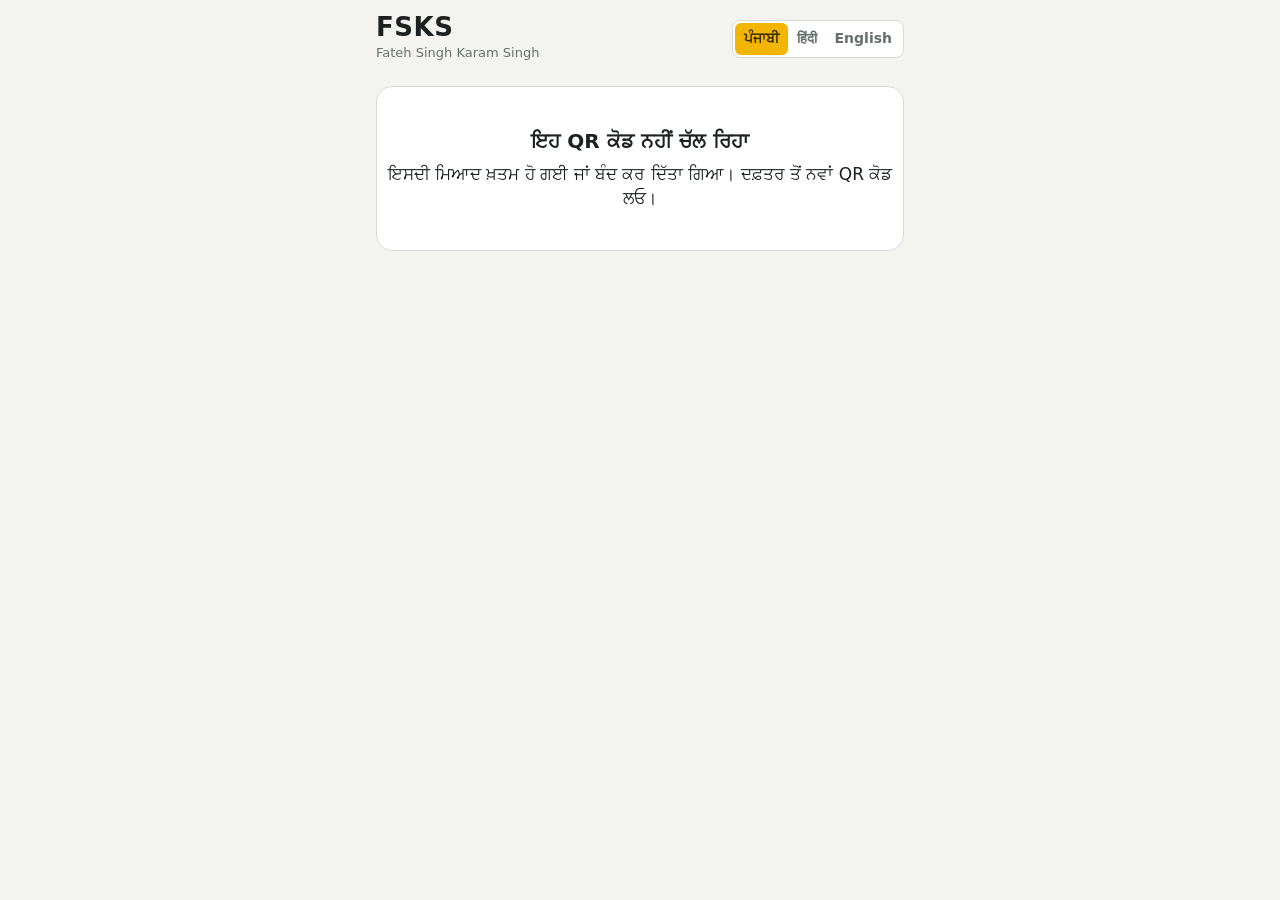
<file: index.html>
<!doctype html>
<html lang="en">
<head>
<meta charset="utf-8">
<meta name="viewport" content="width=device-width, initial-scale=1, viewport-fit=cover">
<meta name="theme-color" content="#ffffff">
<meta name="robots" content="noindex, nofollow">
<meta name="referrer" content="no-referrer">
<title>FSKS Bill Scan</title>
<link rel="icon" href="data:image/svg+xml,%3Csvg xmlns='http://www.w3.org/2000/svg' viewBox='0 0 64 64'%3E%3Crect width='64' height='64' rx='14' fill='%23f2b600'/%3E%3Cpath d='M20 14h24v36l-6-4-6 4-6-4-6 4z' fill='none' stroke='%233a2c00' stroke-width='4' stroke-linejoin='round'/%3E%3C/svg%3E">
<style>
  :root {
    --bg: #f3f4f0; --card: #fff; --ink: #1d2220; --muted: #66706b; --line: #d7dbd5;
    --signal: #f2b600; --signal-ink: #3a2c00; --soft: #fff6d8;
    --ok: #2f7d4f; --ok-bg: #e3f1e8; --warn: #a86a00; --warn-bg: #fbefd4; --bad: #b3261e; --bad-bg: #f9e2df;
  }
  * { box-sizing: border-box; -webkit-tap-highlight-color: transparent; }
  html, body { margin: 0; background: var(--bg); color: var(--ink); font: 17px/1.4 system-ui, -apple-system, "Segoe UI", Roboto, "Noto Sans", sans-serif; }
  body { padding: 0 16px calc(24px + env(safe-area-inset-bottom)); max-width: 560px; margin: 0 auto; }
  header { display: flex; align-items: center; justify-content: space-between; gap: 12px; padding: 14px 0 10px; }
  .brand b { display: block; font-size: 26px; letter-spacing: .5px; line-height: 1; }
  .brand span { color: var(--muted); font-size: 13px; }
  .langs { display: inline-flex; border: 1px solid var(--line); background: #fff; border-radius: 8px; padding: 2px; }
  .langs button { border: 0; background: none; font: inherit; font-size: 14px; font-weight: 600; padding: 6px 9px; border-radius: 6px; color: var(--muted); }
  .langs button.on { background: var(--signal); color: var(--signal-ink); }
  .card { background: var(--card); border: 1px solid var(--line); border-radius: 16px; padding: 16px; margin-top: 12px; }
  .label { font-size: 13px; color: var(--muted); font-weight: 600; }
  input[type=text] { width: 100%; font: inherit; font-size: 18px; padding: 12px; border: 1px solid var(--line); border-radius: 10px; margin-top: 6px; background: #fff; }
  input[type=text]:focus { outline: 3px solid rgb(242 182 0 / .45); border-color: var(--ink); }
  .big { display: flex; align-items: center; justify-content: center; gap: 12px; width: 100%; border: 0; border-radius: 16px;
         background: var(--signal); color: var(--signal-ink); font: inherit; font-size: 22px; font-weight: 700; padding: 22px 16px; margin-top: 14px; }
  .big:active { transform: scale(.99); }
  .row { display: flex; gap: 10px; margin-top: 10px; }
  .btn { flex: 1; display: flex; align-items: center; justify-content: center; gap: 8px; border: 1px solid var(--line); background: #fff; border-radius: 12px;
         font: inherit; font-weight: 600; padding: 14px 10px; color: var(--ink); }
  .btn.dark { background: var(--ok); border-color: var(--ok); color: #fff; }
  .btn:disabled { opacity: .5; }
  .hint { color: var(--muted); font-size: 14px; margin: 8px 2px 0; }
  .thumbs { display: flex; gap: 8px; overflow-x: auto; padding: 4px 0; }
  .thumbs .t { position: relative; flex: 0 0 auto; width: 76px; height: 100px; border-radius: 8px; overflow: hidden; border: 1px solid var(--line); background: #eee; display: grid; place-items: center; font-size: 12px; color: var(--muted); }
  .thumbs img { width: 100%; height: 100%; object-fit: cover; }
  .thumbs .n { position: absolute; left: 4px; top: 4px; background: rgba(0,0,0,.6); color: #fff; font-size: 12px; border-radius: 6px; padding: 0 6px; }
  .bar { height: 4px; background: #eee; border-radius: 2px; overflow: hidden; margin-top: 8px; }
  .bar i { display: block; height: 100%; width: 40%; background: var(--signal); animation: slide 1.1s infinite ease-in-out; }
  @keyframes slide { 0% { transform: translateX(-100%); } 100% { transform: translateX(250%); } }
  h2 { font-size: 17px; margin: 22px 2px 4px; display: flex; justify-content: space-between; align-items: baseline; }
  h2 small { color: var(--muted); font-weight: 500; font-size: 14px; }
  .scan { background: #fff; border: 1px solid var(--line); border-radius: 14px; padding: 12px 14px; margin-top: 8px; }
  .scan .top { display: flex; justify-content: space-between; gap: 8px; align-items: flex-start; }
  .scan .sup { font-weight: 700; font-size: 17px; }
  .scan .meta { color: var(--muted); font-size: 14px; }
  .pill { display: inline-flex; align-items: center; gap: 4px; border-radius: 999px; padding: 2px 10px; font-size: 13px; font-weight: 700; white-space: nowrap; }
  .p-ok { background: var(--ok-bg); color: var(--ok); } .p-warn { background: var(--warn-bg); color: var(--warn); }
  .p-bad { background: var(--bad-bg); color: var(--bad); } .p-mut { background: #e9ece6; color: var(--muted); }
  .warn { margin-top: 8px; background: var(--warn-bg); color: var(--warn); border-radius: 10px; padding: 8px 10px; font-size: 14px; font-weight: 600; }
  .err { margin-top: 8px; background: var(--bad-bg); color: var(--bad); border-radius: 10px; padding: 8px 10px; font-size: 14px; font-weight: 600; }
  .grn { margin-top: 8px; background: var(--ok-bg); color: var(--ok); border-radius: 10px; padding: 8px 10px; font-size: 15px; font-weight: 700; }
  .small-btns { display: flex; gap: 8px; margin-top: 8px; }
  .small-btns button { border: 1px solid var(--line); background: #fff; border-radius: 8px; font: inherit; font-size: 14px; font-weight: 600; padding: 6px 10px; }
  .dead { text-align: center; padding: 40px 10px; }
  .dead b { font-size: 20px; display: block; margin-bottom: 8px; }
  .toast { position: fixed; left: 16px; right: 16px; bottom: calc(16px + env(safe-area-inset-bottom)); max-width: 528px; margin: 0 auto; background: #fff; border: 1px solid var(--line);
           border-left: 5px solid var(--ok); border-radius: 12px; padding: 12px 14px; font-weight: 600; box-shadow: 0 10px 30px -10px rgba(0,0,0,.25); display: none; }
  .toast.bad { border-left-color: var(--bad); color: var(--bad); }
  svg.i { width: 26px; height: 26px; stroke: currentColor; fill: none; stroke-width: 2; stroke-linecap: round; stroke-linejoin: round; flex: 0 0 auto; }
  .hidden { display: none !important; }
</style>
</head>
<body>
<header>
  <div class="brand"><b>FSKS</b><span id="firm">Fateh Singh Karam Singh</span></div>
  <div class="langs" id="langs"></div>
</header>

<div id="dead" class="card dead hidden"><b data-t="dead_title"></b><span id="deadMsg" data-t="dead_msg"></span></div>

<main id="app" class="hidden">
  <div class="card">
    <div class="label" data-t="your_name"></div>
    <input id="name" type="text" autocomplete="name" maxlength="40">
    <div class="hint" id="sessionLabel"></div>
  </div>

  <!-- the bill being photographed now -->
  <div id="current" class="card hidden">
    <div style="display:flex;justify-content:space-between;align-items:center"><b data-t="this_bill"></b><span class="pill p-mut" id="curPages"></span></div>
    <div class="thumbs" id="curThumbs"></div>
    <div class="bar hidden" id="curBar"><i></i></div>
    <div class="row">
      <button class="btn" id="addPage"><svg class="i" viewBox="0 0 24 24"><path d="M12 5v14M5 12h14"/></svg><span data-t="add_page"></span></button>
      <button class="btn dark" id="done"><svg class="i" viewBox="0 0 24 24"><path d="M5 12.5l4.5 4.5L19 7"/></svg><span data-t="done"></span></button>
    </div>
    <div class="hint" data-t="pages_hint"></div>
  </div>

  <button class="big" id="shoot">
    <svg class="i" viewBox="0 0 24 24" style="width:34px;height:34px"><path d="M4 8h3l2-3h6l2 3h3v11H4z"/><circle cx="12" cy="13" r="3.5"/></svg>
    <span data-t="take_photo"></span>
  </button>
  <div class="row">
    <button class="btn" id="pick"><svg class="i" viewBox="0 0 24 24"><path d="M4 5h16v14H4zM4 15l4-4 4 4 3-3 5 5"/></svg><span data-t="gallery"></span></button>
  </div>
  <p class="hint" data-t="tips"></p>

  <h2><span data-t="today"></span><small id="count"></small></h2>
  <div id="list"></div>
</main>

<input id="camera" type="file" accept="image/*" capture="environment" class="hidden">
<input id="files" type="file" accept="image/*,application/pdf" multiple class="hidden">
<div class="toast" id="toast" role="status" aria-live="polite"></div>

<script>
const FN = 'https://zcgdazndcmvalbcdqtqc.supabase.co/functions/v1/bill-scan';
const T = {
  your_name: { en: 'Your name', hi: 'आपका नाम', pa: 'ਤੁਹਾਡਾ ਨਾਮ' },
  take_photo: { en: 'Photo of bill', hi: 'बिल की फोटो लें', pa: 'ਬਿੱਲ ਦੀ ਫੋਟੋ ਖਿੱਚੋ' },
  gallery: { en: 'From gallery / PDF', hi: 'गैलरी / PDF से', pa: 'ਗੈਲਰੀ / PDF ਤੋਂ' },
  tips: { en: 'Keep the bill flat, in good light, whole page in the photo.', hi: 'बिल सीधा रखें, रोशनी अच्छी हो, पूरा पेज फोटो में आए।', pa: 'ਬਿੱਲ ਸਿੱਧਾ ਰੱਖੋ, ਰੋਸ਼ਨੀ ਚੰਗੀ ਹੋਵੇ, ਪੂਰਾ ਪੰਨਾ ਫੋਟੋ ਵਿੱਚ ਆਵੇ।' },
  this_bill: { en: 'This bill', hi: 'यह बिल', pa: 'ਇਹ ਬਿੱਲ' },
  add_page: { en: 'Next page', hi: 'अगला पेज', pa: 'ਅਗਲਾ ਪੰਨਾ' },
  done: { en: 'Done, send', hi: 'हो गया, भेजें', pa: 'ਹੋ ਗਿਆ, ਭੇਜੋ' },
  pages_hint: { en: 'Bill has more pages? Tap "Next page". Otherwise tap "Done".', hi: 'बिल में और पेज हैं? "अगला पेज" दबाएँ। नहीं तो "हो गया"।', pa: 'ਬਿੱਲ ਦੇ ਹੋਰ ਪੰਨੇ ਹਨ? "ਅਗਲਾ ਪੰਨਾ" ਦਬਾਓ। ਨਹੀਂ ਤਾਂ "ਹੋ ਗਿਆ"।' },
  pages: { en: '{n} page(s)', hi: '{n} पेज', pa: '{n} ਪੰਨੇ' },
  today: { en: 'Bills sent', hi: 'भेजे गए बिल', pa: 'ਭੇਜੇ ਬਿੱਲ' },
  uploading: { en: 'Uploading…', hi: 'भेज रहे हैं…', pa: 'ਭੇਜ ਰਹੇ ਹਾਂ…' },
  reading: { en: 'Reading the bill…', hi: 'बिल पढ़ रहे हैं…', pa: 'ਬਿੱਲ ਪੜ੍ਹ ਰਹੇ ਹਾਂ…' },
  read_ok: { en: 'Read', hi: 'पढ़ लिया', pa: 'ਪੜ੍ਹ ਲਿਆ' },
  in_grn: { en: 'Added to goods-in {g}', hi: 'माल-आवक {g} में जुड़ गया', pa: 'ਮਾਲ-ਆਮਦ {g} ਵਿੱਚ ਜੁੜ ਗਿਆ' },
  office_check: { en: 'Saved. Office will check it.', hi: 'सेव हो गया। ऑफिस चेक करेगा।', pa: 'ਸੇਵ ਹੋ ਗਿਆ। ਦਫ਼ਤਰ ਚੈੱਕ ਕਰੇਗਾ।' },
  failed: { en: 'Could not read', hi: 'पढ़ नहीं पाए', pa: 'ਪੜ੍ਹ ਨਹੀਂ ਸਕੇ' },
  waiting: { en: 'Not sent yet', hi: 'अभी भेजा नहीं', pa: 'ਹਾਲੇ ਭੇਜਿਆ ਨਹੀਂ' },
  items: { en: '{n} items', hi: '{n} आइटम', pa: '{n} ਆਈਟਮ' },
  unmatched: { en: '{n} item(s) not recognised - office will choose', hi: '{n} आइटम पहचाने नहीं - ऑफिस चुनेगा', pa: '{n} ਆਈਟਮ ਪਛਾਣੇ ਨਹੀਂ - ਦਫ਼ਤਰ ਚੁਣੇਗਾ' },
  duplicate_bill: { en: 'This bill was already entered before!', hi: 'यह बिल पहले ही चढ़ चुका है!', pa: 'ਇਹ ਬਿੱਲ ਪਹਿਲਾਂ ਹੀ ਚੜ੍ਹ ਚੁੱਕਾ ਹੈ!' },
  supplier_not_found: { en: 'New supplier - office will add', hi: 'नया सप्लायर - ऑफिस जोड़ेगा', pa: 'ਨਵਾਂ ਸਪਲਾਇਰ - ਦਫ਼ਤਰ ਜੋੜੇਗਾ' },
  lines_total_mismatch: { en: 'Item total does not match bill total - office will check', hi: 'आइटम का जोड़ बिल से नहीं मिलता - ऑफिस चेक करेगा', pa: 'ਆਈਟਮਾਂ ਦਾ ਜੋੜ ਬਿੱਲ ਨਾਲ ਨਹੀਂ ਮਿਲਦਾ - ਦਫ਼ਤਰ ਚੈੱਕ ਕਰੇਗਾ' },
  buyer_gstin_mismatch: { en: 'Bill is not in FSKS name / GSTIN!', hi: 'बिल FSKS के नाम / GSTIN पर नहीं है!', pa: 'ਬਿੱਲ FSKS ਦੇ ਨਾਮ / GSTIN ਤੇ ਨਹੀਂ!' },
  retry: { en: 'Read again', hi: 'फिर पढ़ें', pa: 'ਦੁਬਾਰਾ ਪੜ੍ਹੋ' },
  remove: { en: 'Remove', hi: 'हटाएँ', pa: 'ਹਟਾਓ' },
  send: { en: 'Send', hi: 'भेजें', pa: 'ਭੇਜੋ' },
  sent_toast: { en: 'Sent. You can photo the next bill.', hi: 'भेज दिया। अगले बिल की फोटो लें।', pa: 'ਭੇਜ ਦਿੱਤਾ। ਅਗਲੇ ਬਿੱਲ ਦੀ ਫੋਟੋ ਖਿੱਚੋ।' },
  net_err: { en: 'No internet? Try again.', hi: 'इंटरनेट नहीं? फिर कोशिश करें।', pa: 'ਇੰਟਰਨੈੱਟ ਨਹੀਂ? ਫਿਰ ਕੋਸ਼ਿਸ਼ ਕਰੋ।' },
  name_first: { en: 'Write your name first', hi: 'पहले अपना नाम लिखें', pa: 'ਪਹਿਲਾਂ ਆਪਣਾ ਨਾਮ ਲਿਖੋ' },
  dead_title: { en: 'This QR code does not work', hi: 'यह QR कोड नहीं चल रहा', pa: 'ਇਹ QR ਕੋਡ ਨਹੀਂ ਚੱਲ ਰਿਹਾ' },
  dead_msg: { en: 'It has expired or was switched off. Ask the office for a new QR code.', hi: 'इसकी मियाद खत्म हो गई या बंद कर दिया गया। ऑफिस से नया QR कोड लें।', pa: 'ਇਸਦੀ ਮਿਆਦ ਖ਼ਤਮ ਹੋ ਗਈ ਜਾਂ ਬੰਦ ਕਰ ਦਿੱਤਾ ਗਿਆ। ਦਫ਼ਤਰ ਤੋਂ ਨਵਾਂ QR ਕੋਡ ਲਓ।' },
  valid_till: { en: 'QR works till {d}', hi: 'QR {d} तक चलेगा', pa: 'QR {d} ਤੱਕ ਚੱਲੇਗਾ' },
  none_yet: { en: 'No bills yet.', hi: 'अभी कोई बिल नहीं।', pa: 'ਹਾਲੇ ਕੋਈ ਬਿੱਲ ਨਹੀਂ।' },
};
const LANGS = { pa: 'ਪੰਜਾਬੀ', hi: 'हिंदी', en: 'English' };
const store = { get: (k) => { try { return localStorage.getItem(k); } catch { return null; } }, set: (k, v) => { try { localStorage.setItem(k, v); } catch { /* private mode */ } } };
let lang = store.get('fsks-scan-lang') || ((navigator.language || '').startsWith('pa') ? 'pa' : (navigator.language || '').startsWith('hi') ? 'hi' : 'pa');
const t = (k, v = {}) => { let s = (T[k] && (T[k][lang] || T[k].en)) || k; for (const [a, b] of Object.entries(v)) s = s.replace(`{${a}}`, b); return s; };
const $ = (id) => document.getElementById(id);
const esc = (s) => String(s ?? '').replace(/[&<>"]/g, (c) => ({ '&': '&amp;', '<': '&lt;', '>': '&gt;', '"': '&quot;' })[c]);
const inr = (n) => Number(n).toLocaleString('en-IN', { maximumFractionDigits: 2 });

const token = new URLSearchParams(location.hash.slice(1)).get('t') || new URLSearchParams(location.search).get('t');
let scans = [];          // from the server
let current = null;      // { id, pages: [{url}], busy }
let pendingLocal = [];   // gallery files still uploading: { key, name, status }

function renderLang() {
  $('langs').innerHTML = Object.entries(LANGS).map(([k, l]) => `<button class="${k === lang ? 'on' : ''}" data-l="${k}">${l}</button>`).join('');
  document.querySelectorAll('[data-t]').forEach((el) => { el.textContent = t(el.dataset.t); });
  document.documentElement.lang = lang;
  render();
}
$('langs').addEventListener('click', (e) => { const l = e.target.dataset.l; if (l) { lang = l; store.set('fsks-scan-lang', l); renderLang(); } });

let toastTimer;
function toast(msg, bad = false) {
  const el = $('toast'); el.textContent = msg; el.className = 'toast' + (bad ? ' bad' : ''); el.style.display = 'block';
  clearTimeout(toastTimer); toastTimer = setTimeout(() => { el.style.display = 'none'; }, bad ? 6000 : 3200);
}

async function call(action, body = {}) {
  const r = await fetch(FN, { method: 'POST', headers: { 'Content-Type': 'application/json' }, body: JSON.stringify({ action, token, ...body }) });
  const j = await r.json().catch(() => ({ error: 'Server error' }));
  if (r.status === 401) { showDead(); throw new Error(j.error); }
  if (!r.ok) throw new Error(j.error || 'Error');
  return j;
}
function showDead() { $('app').classList.add('hidden'); $('dead').classList.remove('hidden'); }

// shrink phone photos (often 4-8 MB) to ~0.5 MB: long side 2200 px, JPEG 0.82 - still sharp enough to read small print
async function prepare(file) {
  if (file.type === 'application/pdf') return { mime: 'application/pdf', data: await toB64(file), thumb: null };
  try {
    const bmp = await createImageBitmap(file, { imageOrientation: 'from-image' });
    const scale = Math.min(1, 2200 / Math.max(bmp.width, bmp.height));
    const c = document.createElement('canvas');
    c.width = Math.round(bmp.width * scale); c.height = Math.round(bmp.height * scale);
    c.getContext('2d').drawImage(bmp, 0, 0, c.width, c.height);
    const blob = await new Promise((res) => c.toBlob(res, 'image/jpeg', 0.82));
    return { mime: 'image/jpeg', data: await toB64(blob), thumb: URL.createObjectURL(blob) };
  } catch {
    return { mime: file.type || 'image/jpeg', data: await toB64(file), thumb: URL.createObjectURL(file) };
  }
}
function toB64(blob) {
  return new Promise((res, rej) => { const fr = new FileReader(); fr.onload = () => res(String(fr.result).split(',')[1]); fr.onerror = rej; fr.readAsDataURL(blob); });
}

function needName() {
  const n = $('name').value.trim();
  if (!n) { toast(t('name_first'), true); $('name').focus(); return null; }
  store.set('fsks-scan-name', n);
  return n;
}

// camera: page 1 starts a bill, "Next page" adds pages, "Done" sends it to be read
$('shoot').onclick = () => { if (!needName()) return; current = current && current.id ? current : null; $('camera').click(); };
$('addPage').onclick = () => $('camera').click();
$('camera').onchange = async (e) => {
  const file = e.target.files[0]; e.target.value = '';
  if (!file) return;
  const name = needName(); if (!name) return;
  if (!current) current = { id: null, pages: [], busy: false };
  const page = { url: null, uploading: true };
  current.pages.push(page); current.busy = true; render();
  try {
    const p = await prepare(file); page.url = p.thumb; render();
    const r = await call('upload', { scan_id: current.id, name, mime: p.mime, data: p.data });
    current.id = r.id; page.uploading = false;
  } catch (ex) {
    current.pages = current.pages.filter((x) => x !== page);
    if (!current.pages.length) current = null;
    toast(ex.message === 'Failed to fetch' ? t('net_err') : ex.message, true);
  } finally { if (current) current.busy = false; render(); }
};
$('done').onclick = async () => {
  if (!current?.id || current.busy) return;
  const id = current.id;
  $('done').disabled = true;
  try {
    await call('read', { scan_id: id });
    current = null; toast(t('sent_toast'));
    await refresh(); poll();
  } catch (ex) { toast(ex.message === 'Failed to fetch' ? t('net_err') : ex.message, true); }
  finally { $('done').disabled = false; render(); }
};

// gallery / PDF: every file is its own bill and is sent straight away
$('pick').onclick = () => { if (needName()) $('files').click(); };
$('files').onchange = async (e) => {
  const files = [...e.target.files]; e.target.value = '';
  const name = needName(); if (!name) return;
  for (const f of files) {
    const key = Math.random();
    pendingLocal.push({ key, name: f.name }); render();
    try {
      const p = await prepare(f);
      const r = await call('upload', { name, mime: p.mime, data: p.data });
      await call('read', { scan_id: r.id });
    } catch (ex) { toast(`${f.name}: ${ex.message === 'Failed to fetch' ? t('net_err') : ex.message}`, true); }
    pendingLocal = pendingLocal.filter((x) => x.key !== key);
    await refresh(); render();
  }
  toast(t('sent_toast')); poll();
};

function scanCard(s) {
  const st = s.status;
  const pill = st === 'reading' ? `<span class="pill p-warn">${t('reading')}</span>`
    : st === 'used' || st === 'read' ? `<span class="pill p-ok">✓ ${t('read_ok')}</span>`
    : st === 'failed' ? `<span class="pill p-bad">✗ ${t('failed')}</span>`
    : `<span class="pill p-mut">${t('waiting')}</span>`;
  const when = new Date(s.created_at).toLocaleTimeString('en-IN', { hour: 'numeric', minute: '2-digit', timeZone: 'Asia/Kolkata' });
  const warn = (s.warnings || []).map((w) => {
    if (w.startsWith('unmatched:')) return t('unmatched', { n: w.split(':')[1] });
    return T[w] ? t(w) : null;
  }).filter(Boolean);
  const head = st === 'read' || st === 'used'
    ? `<div class="sup">${esc(s.supplier || '?')}</div><div class="meta">${s.bill_no ? 'Bill ' + esc(s.bill_no) : ''}${s.bill_date ? ' · ' + esc(s.bill_date.split('-').reverse().join('-')) : ''} · ${t('items', { n: s.lines })}${s.total ? ' · ₹' + inr(s.total) : ''}</div>`
    : `<div class="sup">${t('pages', { n: s.pages })}</div><div class="meta">${when}${s.scanned_by ? ' · ' + esc(s.scanned_by) : ''}</div>`;
  return `<div class="scan"><div class="top"><div>${head}</div>${pill}</div>
    ${st === 'reading' ? '<div class="bar"><i></i></div>' : ''}
    ${s.grn ? `<div class="grn">✓ ${t('in_grn', { g: esc(s.grn) })}</div>` : st === 'read' ? `<div class="grn" style="background:var(--soft);color:var(--signal-ink)">${t('office_check')}</div>` : ''}
    ${warn.map((w) => `<div class="warn">⚠ ${esc(w)}</div>`).join('')}
    ${st === 'failed' ? `<div class="err">${esc(s.error || '')}</div><div class="small-btns"><button data-retry="${s.id}">${t('retry')}</button><button data-remove="${s.id}">${t('remove')}</button></div>` : ''}
    ${st === 'uploaded' && (!current || current.id !== s.id) ? `<div class="small-btns"><button data-retry="${s.id}">${t('send')}</button><button data-remove="${s.id}">${t('remove')}</button></div>` : ''}
  </div>`;
}

function render() {
  if (current) {
    $('current').classList.remove('hidden');
    $('curPages').textContent = t('pages', { n: current.pages.length });
    $('curThumbs').innerHTML = current.pages.map((p, i) => `<div class="t">${p.url ? `<img src="${p.url}" alt="">` : '…'}<span class="n">${i + 1}</span></div>`).join('');
    $('curBar').classList.toggle('hidden', !current.busy);
    $('done').disabled = !current.id || current.busy;
    $('addPage').disabled = current.busy;
    $('shoot').classList.add('hidden');
  } else {
    $('current').classList.add('hidden');
    $('shoot').classList.remove('hidden');
  }
  const local = pendingLocal.map((p) => `<div class="scan"><div class="top"><div><div class="sup">${esc(p.name)}</div></div><span class="pill p-warn">${t('uploading')}</span></div><div class="bar"><i></i></div></div>`).join('');
  const shown = scans.filter((s) => !current || s.id !== current.id);
  $('list').innerHTML = local + (shown.length ? shown.map(scanCard).join('') : (local ? '' : `<p class="hint">${t('none_yet')}</p>`));
  $('count').textContent = shown.length ? String(shown.length) : '';
}

$('list').addEventListener('click', async (e) => {
  const retry = e.target.dataset.retry, remove = e.target.dataset.remove;
  try {
    if (retry) { await call('read', { scan_id: Number(retry) }); await refresh(); poll(); }
    if (remove) { await call('discard', { scan_id: Number(remove) }); await refresh(); }
  } catch (ex) { toast(ex.message, true); }
});

async function refresh() {
  const j = await call('hello');
  scans = j.scans;
  $('firm').textContent = j.firm;
  const till = j.expires_at ? new Date(j.expires_at).toLocaleDateString('en-IN', { day: 'numeric', month: 'short', timeZone: 'Asia/Kolkata' }) : '';
  $('sessionLabel').textContent = `${j.label}${till ? ' · ' + t('valid_till', { d: till }) : ''}`;
  render();
}

let pollTimer = null;
function poll() {
  clearTimeout(pollTimer);
  const busy = scans.filter((s) => s.status === 'reading').map((s) => s.id);
  if (!busy.length) return;
  pollTimer = setTimeout(async () => {
    try {
      const j = await call('status', { ids: busy });
      for (const s of j.scans) { const i = scans.findIndex((x) => x.id === s.id); if (i >= 0) scans[i] = s; }
      render();
    } catch { /* keep trying */ }
    poll();
  }, 3000);
}

(async () => {
  $('name').value = store.get('fsks-scan-name') || '';
  renderLang();
  if (!token) return showDead();
  try {
    await refresh();
    $('app').classList.remove('hidden');
    poll();
  } catch (ex) {
    if (!$('dead').classList.contains('hidden')) return;
    $('app').classList.remove('hidden');
    toast(t('net_err'), true);
  }
})();
window.addEventListener('hashchange', () => location.reload());
document.addEventListener('visibilitychange', () => { if (!document.hidden && token) refresh().then(poll).catch(() => {}); });
</script>
</body>
</html>
</file>
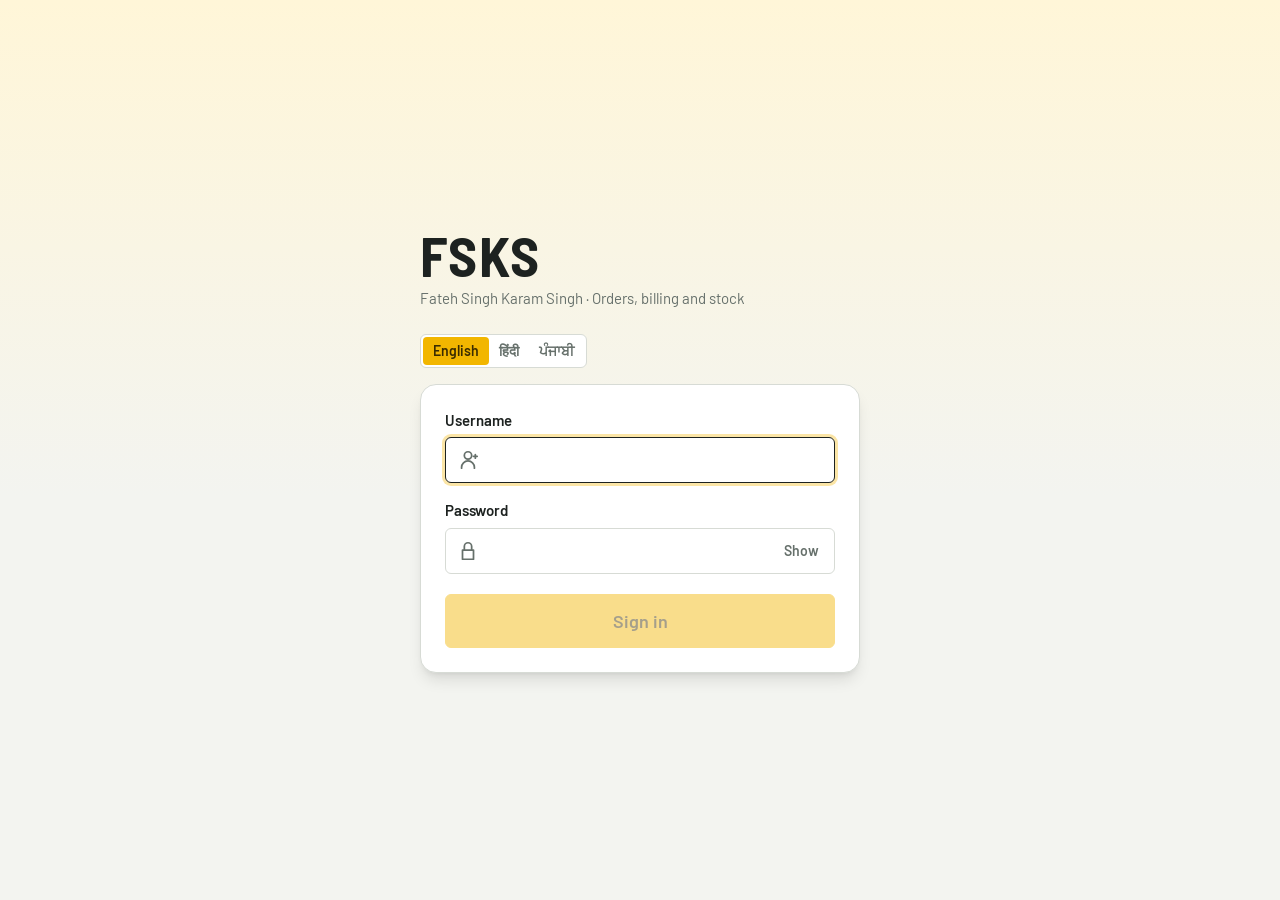
<file: app/index.html>
<!doctype html>
<html lang="en">
  <head>
    <meta charset="UTF-8" />
    <meta name="viewport" content="width=device-width, initial-scale=1.0" />
    <title>FSKS Counter</title>
    <link rel="icon" type="image/png" href="./icon-256.png" />
    <link rel="apple-touch-icon" href="./icon-256.png" />
    <meta name="theme-color" content="#ffffff" />
    <link rel="preconnect" href="https://fonts.googleapis.com" />
    <link rel="preconnect" href="https://fonts.gstatic.com" crossorigin />
    <link href="https://fonts.googleapis.com/css2?family=Barlow:wght@400;500;600;700&family=Barlow+Semi+Condensed:wght@500;600;700&display=swap" rel="stylesheet" />
    <script type="module" crossorigin src="./assets/index-tdukoyLU.js"></script>
    <link rel="stylesheet" crossorigin href="./assets/index-BBrgs6_U.css">
  </head>
  <body>
    <div id="root"></div>
  </body>
</html>
</file>
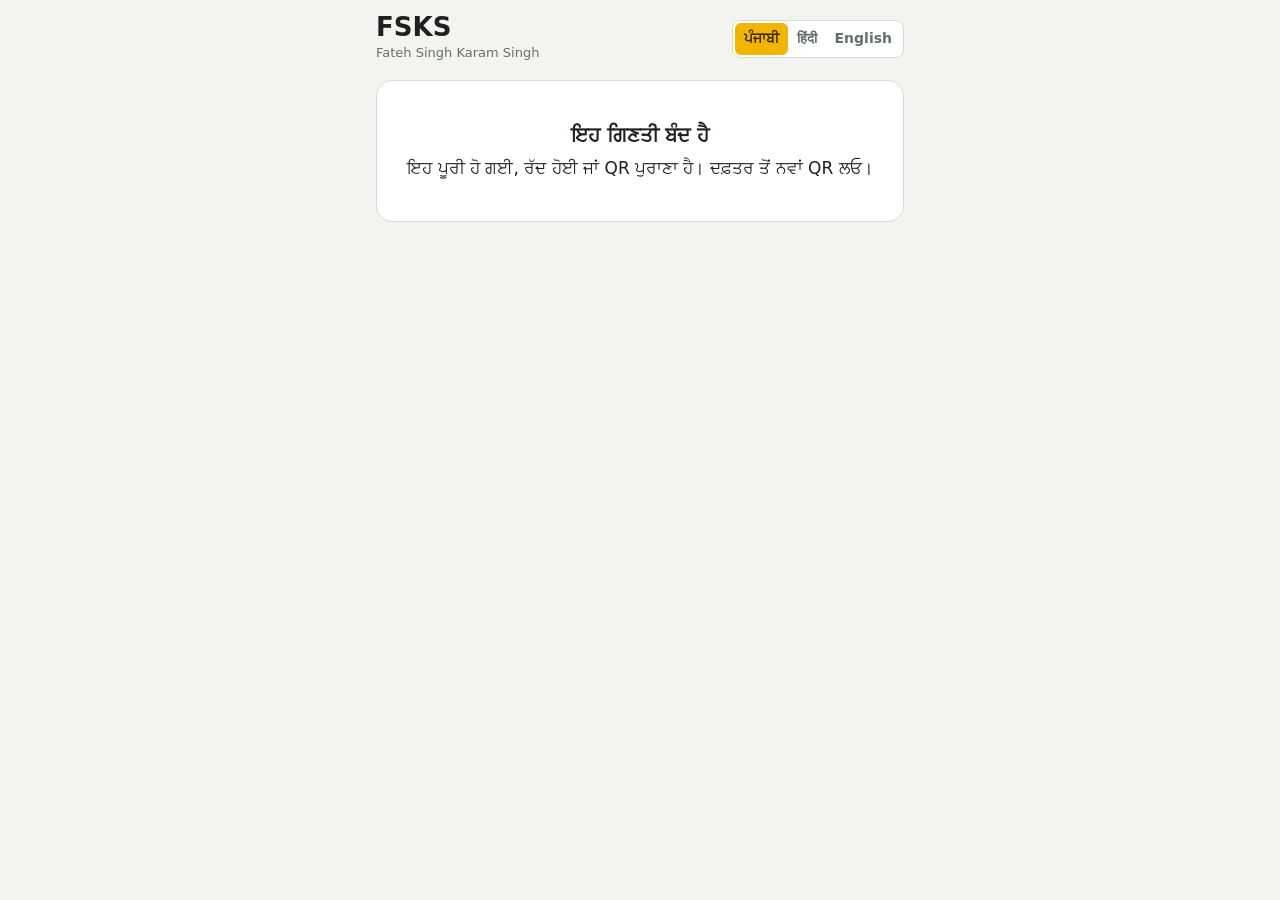
<file: count/index.html>
<!doctype html>
<html lang="en">
<head>
<meta charset="utf-8">
<meta name="viewport" content="width=device-width, initial-scale=1, viewport-fit=cover">
<meta name="theme-color" content="#ffffff">
<meta name="robots" content="noindex, nofollow">
<meta name="referrer" content="no-referrer">
<title>FSKS Stock Count</title>
<link rel="icon" href="data:image/svg+xml,%3Csvg xmlns='http://www.w3.org/2000/svg' viewBox='0 0 64 64'%3E%3Crect width='64' height='64' rx='14' fill='%23f2b600'/%3E%3Cpath d='M14 22l18-8 18 8-18 8zM14 22v20l18 8 18-8V22M32 30v20' fill='none' stroke='%233a2c00' stroke-width='4' stroke-linejoin='round'/%3E%3C/svg%3E">
<style>
  :root { --bg:#f3f4f0; --card:#fff; --ink:#1d2220; --muted:#66706b; --line:#d7dbd5; --signal:#f2b600; --signal-ink:#3a2c00; --soft:#fff6d8;
          --ok:#2f7d4f; --ok-bg:#e3f1e8; --warn:#a86a00; --warn-bg:#fbefd4; --bad:#b3261e; --bad-bg:#f9e2df; }
  * { box-sizing: border-box; -webkit-tap-highlight-color: transparent; }
  html, body { margin: 0; background: var(--bg); color: var(--ink); font: 17px/1.4 system-ui, -apple-system, "Segoe UI", Roboto, "Noto Sans", sans-serif; }
  body { padding: 0 16px calc(96px + env(safe-area-inset-bottom)); max-width: 560px; margin: 0 auto; }
  header { display: flex; align-items: center; justify-content: space-between; gap: 12px; padding: 14px 0 6px; }
  .brand b { display: block; font-size: 26px; line-height: 1; } .brand span { color: var(--muted); font-size: 13px; }
  .langs { display: inline-flex; border: 1px solid var(--line); background: #fff; border-radius: 8px; padding: 2px; }
  .langs button { border: 0; background: none; font: inherit; font-size: 14px; font-weight: 600; padding: 6px 9px; border-radius: 6px; color: var(--muted); }
  .langs button.on { background: var(--signal); color: var(--signal-ink); }
  .card { background: var(--card); border: 1px solid var(--line); border-radius: 16px; padding: 14px; margin-top: 10px; }
  .title { font-size: 20px; font-weight: 700; } .muted { color: var(--muted); font-size: 14px; }
  .label { font-size: 13px; color: var(--muted); font-weight: 600; }
  input[type=text], input[type=search], input[inputmode] { width: 100%; font: inherit; font-size: 18px; padding: 12px; border: 1px solid var(--line); border-radius: 10px; background: #fff; }
  input:focus { outline: 3px solid rgb(242 182 0 / .45); border-color: var(--ink); }
  .bar { height: 10px; background: #e7e9e4; border-radius: 6px; overflow: hidden; margin-top: 8px; } .bar i { display: block; height: 100%; background: var(--ok); }
  .row { display: flex; gap: 10px; margin-top: 10px; }
  .big { flex: 1; display: flex; align-items: center; justify-content: center; gap: 10px; border: 0; border-radius: 14px; background: var(--signal); color: var(--signal-ink);
         font: inherit; font-size: 19px; font-weight: 700; padding: 16px 10px; }
  .btn { flex: 1; display: flex; align-items: center; justify-content: center; gap: 8px; border: 1px solid var(--line); background: #fff; border-radius: 12px; font: inherit; font-weight: 600; padding: 13px 10px; color: var(--ink); }
  .btn.ok { background: var(--ok); color: #fff; border-color: var(--ok); }
  .tabs { display: flex; gap: 6px; margin: 14px 0 6px; } .tabs button { flex: 1; border: 1px solid var(--line); background: #fff; border-radius: 10px; font: inherit; font-weight: 600; font-size: 15px; padding: 9px 6px; color: var(--muted); }
  .tabs button.on { background: var(--ink); color: #fff; border-color: var(--ink); }
  .item { display: flex; align-items: center; gap: 10px; background: #fff; border: 1px solid var(--line); border-radius: 12px; padding: 11px 12px; margin-top: 7px; width: 100%; text-align: left; font: inherit; color: inherit; }
  .item .n { flex: 1; min-width: 0; } .item .n b { display: block; font-size: 16px; line-height: 1.25; } .item .n span { font-size: 13px; color: var(--muted); }
  .item .q { font-size: 22px; font-weight: 800; color: var(--ok); white-space: nowrap; } .item.done { background: var(--ok-bg); border-color: #bfdcc8; }
  .sheet { position: fixed; inset: auto 0 0 0; background: #fff; border-radius: 20px 20px 0 0; box-shadow: 0 -10px 40px rgba(0,0,0,.25); padding: 16px 16px calc(20px + env(safe-area-inset-bottom)); max-width: 560px; margin: 0 auto; z-index: 20; }
  .shade { position: fixed; inset: 0; background: rgba(0,0,0,.35); z-index: 19; }
  .qty { display: flex; align-items: center; gap: 10px; margin: 14px 0; }
  .qty button { width: 64px; height: 64px; border-radius: 14px; border: 1px solid var(--line); background: #fff; font-size: 30px; font-weight: 700; }
  .qty input { flex: 1; text-align: center; font-size: 34px; font-weight: 800; padding: 10px; }
  .note { background: var(--soft); border-radius: 10px; padding: 8px 10px; font-size: 14px; margin-top: 8px; }
  .footer { position: fixed; left: 0; right: 0; bottom: 0; background: #fff; border-top: 1px solid var(--line); padding: 10px 16px calc(10px + env(safe-area-inset-bottom)); z-index: 10; }
  .footer .in { max-width: 528px; margin: 0 auto; display: flex; gap: 10px; align-items: center; }
  .dead { text-align: center; padding: 40px 10px; } .dead b { font-size: 20px; display: block; margin-bottom: 8px; }
  .toast { position: fixed; left: 16px; right: 16px; top: calc(12px + env(safe-area-inset-top)); max-width: 528px; margin: 0 auto; background: #fff; border: 1px solid var(--line);
           border-left: 5px solid var(--ok); border-radius: 12px; padding: 12px 14px; font-weight: 600; box-shadow: 0 10px 30px -10px rgba(0,0,0,.25); display: none; z-index: 40; }
  .toast.bad { border-left-color: var(--bad); color: var(--bad); }
  .pending { color: var(--warn); font-weight: 700; font-size: 13px; }
  #cam { position: fixed; inset: 0; background: #000; z-index: 30; display: none; }
  #cam video { width: 100%; height: 100%; object-fit: cover; }
  #cam .frame { position: absolute; left: 10%; right: 10%; top: 35%; height: 22%; border: 3px solid var(--signal); border-radius: 12px; box-shadow: 0 0 0 9999px rgba(0,0,0,.35); }
  #cam .close { position: absolute; left: 16px; right: 16px; bottom: calc(24px + env(safe-area-inset-bottom)); }
  #cam .hint { position: absolute; top: calc(20px + env(safe-area-inset-top)); left: 0; right: 0; text-align: center; color: #fff; font-weight: 700; }
  svg.i { width: 24px; height: 24px; stroke: currentColor; fill: none; stroke-width: 2; stroke-linecap: round; stroke-linejoin: round; }
  .hidden { display: none !important; }
</style>
</head>
<body>
<header><div class="brand"><b>FSKS</b><span id="firm">Fateh Singh Karam Singh</span></div><div class="langs" id="langs"></div></header>
<div id="dead" class="card dead hidden"><b data-t="dead_title"></b><span data-t="dead_msg"></span></div>

<main id="app" class="hidden">
  <div class="card">
    <div class="title" id="ctitle"></div>
    <div class="muted" id="cmeta"></div>
    <div class="bar"><i id="prog" style="width:0"></i></div>
    <div class="muted" id="progtext" style="margin-top:4px"></div>
  </div>
  <div class="card">
    <div class="label" data-t="your_name"></div>
    <input id="name" type="text" autocomplete="name" maxlength="40" style="margin-top:6px">
  </div>
  <div class="row">
    <button class="big" id="scanBtn"><svg class="i" viewBox="0 0 24 24"><path d="M4 7V5h3M17 5h3v2M20 17v2h-3M7 19H4v-2M7 9v6M10 9v6M13 9v6M16 9v6"/></svg><span data-t="scan"></span></button>
  </div>
  <input id="q" type="search" style="margin-top:10px" autocomplete="off">
  <div class="tabs"><button data-tab="todo" class="on"></button><button data-tab="done"></button></div>
  <div id="list"></div>
  <button class="btn hidden" id="more" style="margin-top:10px;width:100%"></button>
  <button class="btn hidden" id="searchAll" style="margin-top:10px;width:100%"></button>
</main>

<div class="footer hidden" id="footer"><div class="in">
  <div style="flex:1"><div style="font-weight:700" id="ftext"></div><div class="pending hidden" id="pend"></div></div>
  <button class="btn ok" style="flex:0 0 auto;padding:13px 18px" id="submit"><svg class="i" viewBox="0 0 24 24"><path d="M5 12.5l4.5 4.5L19 7"/></svg><span data-t="done_send"></span></button>
</div></div>

<div id="cam"><video id="video" playsinline muted></video><div class="frame"></div><div class="hint" data-t="point_barcode"></div>
  <button class="btn close" id="camClose" data-t="close"></button></div>
<div class="toast" id="toast" role="status" aria-live="polite"></div>

<script>
const FN = 'https://zcgdazndcmvalbcdqtqc.supabase.co/functions/v1/stock-count';
const T = {
  your_name: { en: 'Your name', hi: 'आपका नाम', pa: 'ਤੁਹਾਡਾ ਨਾਮ' },
  scan: { en: 'Scan barcode', hi: 'बारकोड स्कैन', pa: 'ਬਾਰਕੋਡ ਸਕੈਨ' },
  search: { en: 'Search: size, name or code (B52, SPZ 1000, hose 2")', hi: 'खोजें: साइज़, नाम या कोड (B52, SPZ 1000)', pa: 'ਖੋਜੋ: ਸਾਈਜ਼, ਨਾਮ ਜਾਂ ਕੋਡ (B52, SPZ 1000)' },
  todo: { en: 'To count', hi: 'गिनना है', pa: 'ਗਿਣਨਾ ਹੈ' },
  done: { en: 'Counted', hi: 'गिन लिया', pa: 'ਗਿਣ ਲਿਆ' },
  progress: { en: '{c} of {n} counted', hi: '{n} में से {c} गिने', pa: '{n} ਵਿੱਚੋਂ {c} ਗਿਣੇ' },
  how_many: { en: 'How many are on the shelf?', hi: 'शेल्फ पर कितने हैं?', pa: 'ਸ਼ੈਲਫ ਉੱਤੇ ਕਿੰਨੇ ਹਨ?' },
  save: { en: 'Save', hi: 'सेव', pa: 'ਸੇਵ' },
  add_more: { en: 'Add to it', hi: 'और जोड़ें', pa: 'ਹੋਰ ਜੋੜੋ' },
  replace: { en: 'Replace', hi: 'बदलें', pa: 'ਬਦਲੋ' },
  counted_before: { en: 'Already counted: {q} (by {who}). Found more in another place? Tap "Add to it".', hi: 'पहले गिना: {q} ({who})। दूसरी जगह और मिले? "और जोड़ें" दबाएँ।', pa: 'ਪਹਿਲਾਂ ਗਿਣਿਆ: {q} ({who})। ਹੋਰ ਥਾਂ ਹੋਰ ਮਿਲੇ? "ਹੋਰ ਜੋੜੋ" ਦਬਾਓ।' },
  remove: { en: 'Remove my count', hi: 'गिनती हटाएँ', pa: 'ਗਿਣਤੀ ਹਟਾਓ' },
  cancel: { en: 'Cancel', hi: 'रद्द', pa: 'ਰੱਦ' },
  close: { en: 'Close', hi: 'बंद करें', pa: 'ਬੰਦ ਕਰੋ' },
  done_send: { en: 'Done', hi: 'हो गया', pa: 'ਹੋ ਗਿਆ' },
  sent: { en: 'Sent to the office. Thank you!', hi: 'ऑफिस को भेज दिया। धन्यवाद!', pa: 'ਦਫ਼ਤਰ ਨੂੰ ਭੇਜ ਦਿੱਤਾ। ਧੰਨਵਾਦ!' },
  sure_done: { en: 'Finished counting? Items not counted will be checked by the office.', hi: 'गिनती पूरी? जो नहीं गिने वो ऑफिस देखेगा।', pa: 'ਗਿਣਤੀ ਪੂਰੀ? ਜੋ ਨਹੀਂ ਗਿਣੇ ਉਹ ਦਫ਼ਤਰ ਵੇਖੇਗਾ।' },
  saved: { en: 'Saved', hi: 'सेव हो गया', pa: 'ਸੇਵ ਹੋ ਗਿਆ' },
  waiting_net: { en: '{n} waiting for internet', hi: '{n} इंटरनेट का इंतज़ार', pa: '{n} ਇੰਟਰਨੈੱਟ ਦੀ ਉਡੀਕ' },
  name_first: { en: 'Write your name first', hi: 'पहले अपना नाम लिखें', pa: 'ਪਹਿਲਾਂ ਆਪਣਾ ਨਾਮ ਲਿਖੋ' },
  not_found: { en: 'Barcode {c} not found - search by name', hi: 'बारकोड {c} नहीं मिला - नाम से खोजें', pa: 'ਬਾਰਕੋਡ {c} ਨਹੀਂ ਮਿਲਿਆ - ਨਾਮ ਨਾਲ ਖੋਜੋ' },
  no_camera: { en: 'This phone cannot read barcodes here - search by name', hi: 'यह फ़ोन यहाँ बारकोड नहीं पढ़ सकता - नाम से खोजें', pa: 'ਇਹ ਫ਼ੋਨ ਇੱਥੇ ਬਾਰਕੋਡ ਨਹੀਂ ਪੜ੍ਹ ਸਕਦਾ - ਨਾਮ ਨਾਲ ਖੋਜੋ' },
  point_barcode: { en: 'Point at the barcode on the label', hi: 'लेबल के बारकोड पर रखें', pa: 'ਲੇਬਲ ਦੇ ਬਾਰਕੋਡ ਉੱਤੇ ਰੱਖੋ' },
  show_more: { en: 'Show more', hi: 'और दिखाएँ', pa: 'ਹੋਰ ਵਿਖਾਓ' },
  search_all: { en: 'Not in this list? Search all items', hi: 'इस सूची में नहीं? सारे आइटम में खोजें', pa: 'ਇਸ ਸੂਚੀ ਵਿੱਚ ਨਹੀਂ? ਸਾਰੇ ਆਈਟਮ ਵਿੱਚ ਖੋਜੋ' },
  extra: { en: 'not in this count', hi: 'इस गिनती में नहीं', pa: 'ਇਸ ਗਿਣਤੀ ਵਿੱਚ ਨਹੀਂ' },
  till: { en: 'open till {d}', hi: '{d} तक खुला', pa: '{d} ਤੱਕ ਖੁੱਲ੍ਹਾ' },
  dead_title: { en: 'This count is closed', hi: 'यह गिनती बंद है', pa: 'ਇਹ ਗਿਣਤੀ ਬੰਦ ਹੈ' },
  dead_msg: { en: 'It was finished, cancelled or the QR is old. Ask the office for a new QR.', hi: 'यह पूरी हो गई, रद्द हुई या QR पुराना है। ऑफिस से नया QR लें।', pa: 'ਇਹ ਪੂਰੀ ਹੋ ਗਈ, ਰੱਦ ਹੋਈ ਜਾਂ QR ਪੁਰਾਣਾ ਹੈ। ਦਫ਼ਤਰ ਤੋਂ ਨਵਾਂ QR ਲਓ।' },
  net_err: { en: 'No internet - saved on this phone, will send when back', hi: 'इंटरनेट नहीं - फ़ोन में सेव, बाद में चला जाएगा', pa: 'ਇੰਟਰਨੈੱਟ ਨਹੀਂ - ਫ਼ੋਨ ਵਿੱਚ ਸੇਵ, ਬਾਅਦ ਵਿੱਚ ਚਲਾ ਜਾਵੇਗਾ' },
};
const LANGS = { pa: 'ਪੰਜਾਬੀ', hi: 'हिंदी', en: 'English' };
const store = { get: (k) => { try { return localStorage.getItem(k); } catch { return null; } }, set: (k, v) => { try { localStorage.setItem(k, v); } catch { /* private */ } } };
let lang = store.get('fsks-scan-lang') || 'pa';
const t = (k, v = {}) => { let s = (T[k] && (T[k][lang] || T[k].en)) || k; for (const [a, b] of Object.entries(v)) s = s.replace(`{${a}}`, b); return s; };
const $ = (id) => document.getElementById(id);
const esc = (s) => String(s ?? '').replace(/[&<>"]/g, (c) => ({ '&': '&amp;', '<': '&lt;', '>': '&gt;', '"': '&quot;' })[c]);
const norm = (s) => String(s || '').toLowerCase().replace(/[^a-z0-9]+/g, ' ').trim();
const fmtQ = (q) => Number(q).toLocaleString('en-IN', { maximumFractionDigits: 3 });
const measured = (u) => ['MTR', 'KG', 'MM', 'INCH', 'AS PER LIST'].includes(String(u || '').toUpperCase());

const token = new URLSearchParams(location.hash.slice(1)).get('t');
const QKEY = `fsks-count-queue-${token}`;
let items = [], byId = new Map(), lines = new Map(), tab = 'todo', limit = 80, current = null, extraResults = null;
let queue = JSON.parse(store.get(QKEY) || '[]');

function toast(msg, bad = false) { const el = $('toast'); el.textContent = msg; el.className = 'toast' + (bad ? ' bad' : ''); el.style.display = 'block'; clearTimeout(toast.tm); toast.tm = setTimeout(() => { el.style.display = 'none'; }, bad ? 5000 : 2000); }
async function call(action, body = {}) {
  const r = await fetch(FN, { method: 'POST', headers: { 'Content-Type': 'application/json' }, body: JSON.stringify({ action, token, ...body }) });
  const j = await r.json().catch(() => ({ error: 'Server error' }));
  if (r.status === 401) { showDead(); throw Object.assign(new Error(j.error), { fatal: true }); }
  if (!r.ok) throw Object.assign(new Error(j.error || 'Error'), { fatal: true });
  return j;
}
function showDead() { $('app').classList.add('hidden'); $('footer').classList.add('hidden'); $('dead').classList.remove('hidden'); }

function renderLang() {
  $('langs').innerHTML = Object.entries(LANGS).map(([k, l]) => `<button class="${k === lang ? 'on' : ''}" data-l="${k}">${l}</button>`).join('');
  document.querySelectorAll('[data-t]').forEach((el) => { el.textContent = t(el.dataset.t); });
  $('q').placeholder = t('search');
  document.documentElement.lang = lang;
  render();
}
$('langs').addEventListener('click', (e) => { if (e.target.dataset.l) { lang = e.target.dataset.l; store.set('fsks-scan-lang', lang); renderLang(); } });

function matches(it, q) {
  if (!q) return true;
  const hay = norm(`${it.name} ${it.code} ${it.barcode || ''}`); const hayTight = hay.replace(/ /g, '');
  return norm(q).split(' ').every((w) => hay.includes(w) || hayTight.includes(w));
}
function render() {
  if (!items.length) return;
  const inScope = items.filter((i) => !i.extra);
  const counted = inScope.filter((i) => lines.has(i.id)).length;
  $('prog').style.width = `${inScope.length ? Math.round(counted * 100 / inScope.length) : 0}%`;
  $('progtext').textContent = t('progress', { c: counted, n: inScope.length });
  $('ftext').textContent = t('progress', { c: counted, n: inScope.length });
  const tabs = document.querySelectorAll('.tabs button');
  tabs[0].textContent = `${t('todo')} (${inScope.length - counted})`; tabs[1].textContent = `${t('done')} (${lines.size})`;
  tabs.forEach((b) => b.classList.toggle('on', b.dataset.tab === tab));
  $('pend').textContent = t('waiting_net', { n: queue.length }); $('pend').classList.toggle('hidden', !queue.length);
  const q = $('q').value.trim();
  let list = extraResults || items.filter((i) => (tab === 'todo' ? !lines.has(i.id) && !i.extra : lines.has(i.id)) && matches(i, q));
  if (tab === 'done' && !extraResults) list.sort((a, b) => String(lines.get(b.id).counted_at).localeCompare(String(lines.get(a.id).counted_at)));
  const shown = list.slice(0, limit);
  $('list').innerHTML = shown.map((i) => {
    const l = lines.get(i.id);
    return `<button class="item ${l ? 'done' : ''}" data-id="${i.id}"><div class="n"><b>${esc(i.name)}</b><span>${esc(i.code)}${i.rack ? ' · ' + esc(i.rack) : ''}${i.extra ? ' · ' + t('extra') : ''}</span></div>
      ${l ? `<div class="q">${fmtQ(l.counted_qty)} <span style="font-size:13px;color:var(--muted)">${esc(String(i.unit).toLowerCase())}</span></div>` : ''}</button>`;
  }).join('');
  $('more').classList.toggle('hidden', list.length <= limit); $('more').textContent = `${t('show_more')} (${list.length - limit})`;
  $('searchAll').classList.toggle('hidden', !(q.length >= 2 && !extraResults && tab === 'todo' && list.length < 3)); $('searchAll').textContent = t('search_all');
}
document.querySelector('.tabs').addEventListener('click', (e) => { if (e.target.dataset.tab) { tab = e.target.dataset.tab; limit = 80; extraResults = null; render(); } });
$('q').addEventListener('input', () => { limit = 80; extraResults = null; render(); });
$('more').onclick = () => { limit += 120; render(); };
$('searchAll').onclick = async () => {
  try { const j = await call('search', { q: $('q').value }); for (const i of j.items) if (!byId.has(i.id)) { i.extra = true; items.push(i); byId.set(i.id, i); } extraResults = j.items.map((i) => byId.get(i.id)); render(); }
  catch (ex) { toast(ex.message, true); }
};
$('list').addEventListener('click', (e) => { const b = e.target.closest('.item'); if (b) openItem(byId.get(Number(b.dataset.id))); });

function needName() { const n = $('name').value.trim(); if (!n) { toast(t('name_first'), true); $('name').focus(); return null; } store.set('fsks-scan-name', n); return n; }

// the count sheet for one item
function openItem(it) {
  if (!it || !needName()) return;
  current = it;
  const l = lines.get(it.id);
  const step = measured(it.unit) ? 0.5 : 1;
  const wrap = document.createElement('div');
  wrap.innerHTML = `<div class="shade" id="shade"></div><div class="sheet" id="sheet">
    <div style="font-size:19px;font-weight:700;line-height:1.25">${esc(it.name)}</div><div class="muted">${esc(it.code)} · ${esc(it.unit)}${it.rack ? ' · ' + esc(it.rack) : ''}</div>
    ${l ? `<div class="note">${esc(t('counted_before', { q: fmtQ(l.counted_qty) + ' ' + String(it.unit).toLowerCase(), who: l.counted_by || '-' }))}</div>` : ''}
    <div class="label" style="margin-top:12px">${t('how_many')}</div>
    <div class="qty"><button type="button" id="minus">−</button><input id="qty" inputmode="decimal" value="" placeholder="0"><button type="button" id="plus">+</button></div>
    <div class="row">${l ? `<button class="btn" id="addBtn">${t('add_more')}</button><button class="big" id="saveBtn">${t('replace')}</button>` : `<button class="big" id="saveBtn">${t('save')}</button>`}</div>
    <div class="row"><button class="btn" id="cancelBtn">${t('cancel')}</button>${l ? `<button class="btn" id="removeBtn" style="color:var(--bad)">${t('remove')}</button>` : ''}</div></div>`;
  document.body.appendChild(wrap);
  const input = wrap.querySelector('#qty');
  setTimeout(() => input.focus(), 50);
  const val = () => Math.max(0, Number(String(input.value).replace(',', '.')) || 0);
  wrap.querySelector('#minus').onclick = () => { input.value = String(Math.max(0, Math.round((val() - step) * 1000) / 1000)); };
  wrap.querySelector('#plus').onclick = () => { input.value = String(Math.round((val() + step) * 1000) / 1000); };
  const close = () => { wrap.remove(); current = null; };
  wrap.querySelector('#shade').onclick = close; wrap.querySelector('#cancelBtn').onclick = close;
  const commit = (mode) => {
    if (input.value === '') { input.focus(); return; }
    const qty = val(), name = needName();
    const prev = lines.get(it.id);
    lines.set(it.id, { counted_qty: mode === 'add' ? Number(prev?.counted_qty || 0) + qty : qty, counted_by: name, counted_at: new Date().toISOString() });
    queue.push({ op: 'save', item_id: it.id, qty, mode, name }); persist(); close(); render(); flush(); toast(t('saved'));
  };
  wrap.querySelector('#saveBtn').onclick = () => commit('set');
  input.addEventListener('keydown', (e) => { if (e.key === 'Enter') commit(l ? 'set' : 'set'); });
  if (l) {
    wrap.querySelector('#addBtn').onclick = () => commit('add');
    wrap.querySelector('#removeBtn').onclick = () => { lines.delete(it.id); queue.push({ op: 'remove', item_id: it.id }); persist(); close(); render(); flush(); };
  }
}

// saves go through a queue kept on the phone, so a weak signal never loses a count
function persist() { store.set(QKEY, JSON.stringify(queue)); }
let flushing = false;
async function flush() {
  if (flushing || !queue.length) return;
  flushing = true;
  try {
    while (queue.length) {
      const job = queue[0];
      try {
        if (job.op === 'save') await call('save', { item_id: job.item_id, qty: job.qty, mode: job.mode, name: job.name });
        else await call('remove', { item_id: job.item_id });
        queue.shift(); persist();
      } catch (ex) {
        if (ex.fatal) { queue.shift(); persist(); if (!$('dead').classList.contains('hidden')) break; toast(ex.message, true); }
        else { toast(t('net_err'), true); break; }
      }
    }
  } finally { flushing = false; render(); }
}
window.addEventListener('online', flush);
setInterval(flush, 15000);

$('submit').onclick = async () => {
  if (!needName() || !confirm(t('sure_done'))) return;
  await flush();
  try { await call('submit', { name: needName() }); toast(t('sent')); } catch (ex) { toast(ex.message, true); }
};

// barcode scanning with the phone camera (Chrome on Android); others search by name
let stream = null, scanning = false;
$('scanBtn').onclick = async () => {
  if (!needName()) return;
  if (!('BarcodeDetector' in window)) return toast(t('no_camera'), true);
  try {
    const det = new window.BarcodeDetector({ formats: ['code_128', 'ean_13', 'code_39', 'qr_code'] });
    stream = await navigator.mediaDevices.getUserMedia({ video: { facingMode: 'environment' } });
    const v = $('video'); v.srcObject = stream; await v.play();
    $('cam').style.display = 'block'; scanning = true;
    const tick = async () => {
      if (!scanning) return;
      try {
        const codes = await det.detect(v);
        if (codes.length) { stopCam(); return onCode(codes[0].rawValue); }
      } catch { /* keep looking */ }
      setTimeout(tick, 250);
    };
    tick();
  } catch { stopCam(); toast(t('no_camera'), true); }
};
function stopCam() { scanning = false; $('cam').style.display = 'none'; if (stream) stream.getTracks().forEach((tr) => tr.stop()); stream = null; }
$('camClose').onclick = stopCam;
async function onCode(raw) {
  const code = String(raw || '').trim().toUpperCase();
  if (navigator.vibrate) navigator.vibrate(60);
  let it = items.find((i) => String(i.barcode || '').toUpperCase() === code || String(i.code).toUpperCase() === code);
  if (!it) {
    try { const j = await call('barcode', { code }); if (j.item) { it = byId.get(j.item.id) || Object.assign(j.item, { extra: true }); if (!byId.has(it.id)) { items.push(it); byId.set(it.id, it); } } } catch { /* offline */ }
  }
  if (it) openItem(it); else toast(t('not_found', { c: code }), true);
}

(async () => {
  $('name').value = store.get('fsks-scan-name') || '';
  renderLang();
  if (!token) return showDead();
  try {
    const j = await call('hello');
    $('firm').textContent = j.firm;
    $('ctitle').textContent = j.count.title;
    $('cmeta').textContent = `${j.count.no} · ${t('till', { d: new Date(j.count.expires_at).toLocaleDateString('en-IN', { day: 'numeric', month: 'short', timeZone: 'Asia/Kolkata' }) })}`;
    items = j.items; byId = new Map(items.map((i) => [i.id, i]));
    for (const l of j.lines) lines.set(l.item_id, l);
    for (const job of queue) { if (job.op === 'save') { const p = lines.get(job.item_id); lines.set(job.item_id, { counted_qty: job.mode === 'add' ? Number(p?.counted_qty || 0) + job.qty : job.qty, counted_by: job.name }); } else lines.delete(job.item_id); }
    $('app').classList.remove('hidden'); $('footer').classList.remove('hidden');
    render(); flush();
  } catch (ex) { if (!ex.fatal) { $('app').classList.remove('hidden'); toast(t('net_err'), true); } }
})();
window.addEventListener('hashchange', () => location.reload());
</script>
</body>
</html>
</file>
<file: app/assets/index-BBrgs6_U.css>
/*! tailwindcss v4.3.3 | MIT License | https://tailwindcss.com */
@layer properties{@supports (((-webkit-hyphens:none)) and (not (margin-trim:inline))) or ((-moz-orient:inline) and (not (color:rgb(from red r g b)))){*,:before,:after,::backdrop{--tw-translate-x:0;--tw-translate-y:0;--tw-translate-z:0;--tw-rotate-x:initial;--tw-rotate-y:initial;--tw-rotate-z:initial;--tw-skew-x:initial;--tw-skew-y:initial;--tw-space-y-reverse:0;--tw-border-style:solid;--tw-leading:initial;--tw-font-weight:initial;--tw-tracking:initial;--tw-shadow:0 0 #0000;--tw-shadow-color:initial;--tw-shadow-alpha:100%;--tw-inset-shadow:0 0 #0000;--tw-inset-shadow-color:initial;--tw-inset-shadow-alpha:100%;--tw-ring-color:initial;--tw-ring-shadow:0 0 #0000;--tw-inset-ring-color:initial;--tw-inset-ring-shadow:0 0 #0000;--tw-ring-inset:initial;--tw-ring-offset-width:0px;--tw-ring-offset-color:#fff;--tw-ring-offset-shadow:0 0 #0000;--tw-outline-style:solid;--tw-blur:initial;--tw-brightness:initial;--tw-contrast:initial;--tw-grayscale:initial;--tw-hue-rotate:initial;--tw-invert:initial;--tw-opacity:initial;--tw-saturate:initial;--tw-sepia:initial;--tw-drop-shadow:initial;--tw-drop-shadow-color:initial;--tw-drop-shadow-alpha:100%;--tw-drop-shadow-size:initial}}}@layer theme{:root,:host{--font-sans:"Barlow", system-ui, sans-serif;--font-mono:ui-monospace, SFMono-Regular, Menlo, Monaco, Consolas, "Liberation Mono", "Courier New", monospace;--color-white:#fff;--spacing:.25rem;--container-xs:20rem;--container-md:28rem;--container-lg:32rem;--container-2xl:42rem;--container-3xl:48rem;--container-4xl:56rem;--container-6xl:72rem;--text-sm:.875rem;--text-sm--line-height:calc(1.25 / .875);--text-base:1rem;--text-base--line-height:calc(1.5 / 1);--text-lg:1.125rem;--text-lg--line-height:calc(1.75 / 1.125);--text-xl:1.25rem;--text-xl--line-height:calc(1.75 / 1.25);--text-2xl:1.5rem;--text-2xl--line-height:calc(2 / 1.5);--font-weight-normal:400;--font-weight-semibold:600;--font-weight-bold:700;--tracking-wide:.025em;--tracking-wider:.05em;--leading-tight:1.25;--leading-snug:1.375;--leading-relaxed:1.625;--radius-md:.375rem;--radius-lg:.5rem;--radius-xl:.75rem;--radius-2xl:1rem;--default-font-family:var(--font-sans);--default-mono-font-family:var(--font-mono);--color-soft:#fff6d8;--color-concrete:#f3f4f0;--color-line:#d7dbd5;--color-ink:#1d2220;--color-muted:#66706b;--color-signal:#f2b600;--color-signal-ink:#3a2c00;--color-ok:#2f7d4f;--color-ok-bg:#e3f1e8;--color-warn:#a86a00;--color-warn-bg:#fbefd4;--color-bad:#b3261e;--color-bad-bg:#f9e2df;--font-cond:"Barlow Semi Condensed", "Barlow", sans-serif}}@layer base{*,:after,:before,::backdrop{box-sizing:border-box;border:0 solid;margin:0;padding:0}::file-selector-button{box-sizing:border-box;border:0 solid;margin:0;padding:0}html,:host{-webkit-text-size-adjust:100%;tab-size:4;line-height:1.5;font-family:var(--default-font-family,-apple-system, BlinkMacSystemFont, "Segoe UI", Roboto, "Helvetica Neue", "Noto Sans", Arial, sans-serif, "Apple Color Emoji", "Segoe UI Emoji", "Segoe UI Symbol", "Noto Color Emoji");font-feature-settings:var(--default-font-feature-settings,normal);font-variation-settings:var(--default-font-variation-settings,normal);-webkit-tap-highlight-color:transparent}hr{height:0;color:inherit;border-top-width:1px}abbr:where([title]){-webkit-text-decoration:underline dotted;text-decoration:underline dotted}h1,h2,h3,h4,h5,h6{font-size:inherit;font-weight:inherit}a{color:inherit;-webkit-text-decoration:inherit;-webkit-text-decoration:inherit;-webkit-text-decoration:inherit;-webkit-text-decoration:inherit;text-decoration:inherit}b,strong{font-weight:bolder}code,kbd,samp,pre{font-family:var(--default-mono-font-family,ui-monospace, SFMono-Regular, Menlo, Monaco, Consolas, "Liberation Mono", "Courier New", monospace);font-feature-settings:var(--default-mono-font-feature-settings,normal);font-variation-settings:var(--default-mono-font-variation-settings,normal);font-size:1em}small{font-size:80%}sub,sup{vertical-align:baseline;font-size:75%;line-height:0;position:relative}sub{bottom:-.25em}sup{top:-.5em}table{text-indent:0;border-color:inherit;border-collapse:collapse}:-moz-focusring:where(:not(iframe)){outline:auto}progress{vertical-align:baseline}summary{display:list-item}ol,ul,menu{list-style:none}img,svg,video,canvas,audio,iframe,embed,object{vertical-align:middle;display:block}img,video{max-width:100%;height:auto}button,input,select,optgroup,textarea{font:inherit;font-feature-settings:inherit;font-variation-settings:inherit;letter-spacing:inherit;color:inherit;opacity:1;background-color:#0000;border-radius:0}::file-selector-button{font:inherit;font-feature-settings:inherit;font-variation-settings:inherit;letter-spacing:inherit;color:inherit;opacity:1;background-color:#0000;border-radius:0}:where(select:is([multiple],[size])) optgroup{font-weight:bolder}:where(select:is([multiple],[size])) optgroup option{padding-inline-start:20px}::file-selector-button{margin-inline-end:4px}::placeholder{opacity:1}@supports (not ((-webkit-appearance:-apple-pay-button))) or (contain-intrinsic-size:1px){::placeholder{color:currentColor}@supports (color:color-mix(in lab, red, red)){::placeholder{color:color-mix(in oklab, currentcolor 50%, transparent)}}}textarea{resize:vertical}::-webkit-search-decoration{-webkit-appearance:none}::-webkit-date-and-time-value{min-height:1lh;text-align:inherit}::-webkit-datetime-edit{display:inline-flex}::-webkit-datetime-edit-fields-wrapper{padding:0}::-webkit-datetime-edit{padding-block:0}::-webkit-datetime-edit-year-field{padding-block:0}::-webkit-datetime-edit-month-field{padding-block:0}::-webkit-datetime-edit-day-field{padding-block:0}::-webkit-datetime-edit-hour-field{padding-block:0}::-webkit-datetime-edit-minute-field{padding-block:0}::-webkit-datetime-edit-second-field{padding-block:0}::-webkit-datetime-edit-millisecond-field{padding-block:0}::-webkit-datetime-edit-meridiem-field{padding-block:0}::-webkit-calendar-picker-indicator{line-height:1}:-moz-ui-invalid{box-shadow:none}button,input:where([type=button],[type=reset],[type=submit]){appearance:button}::file-selector-button{appearance:button}::-webkit-inner-spin-button{height:auto}::-webkit-outer-spin-button{height:auto}[hidden]:where(:not([hidden=until-found])){display:none!important}html,body,#root{height:100%}body{background:var(--color-concrete);color:var(--color-ink);font-family:var(--font-sans);margin:0;font-size:15px}*{box-sizing:border-box}:focus-visible{outline:2px solid var(--color-signal);outline-offset:2px}input,select,textarea,button{font:inherit;color:inherit}}@layer components{.num{font-family:var(--font-cond);font-variant-numeric:tabular-nums}.field{border:1px solid var(--color-line);background:#fff;border-radius:6px;width:100%;padding:8px 10px}.field:focus{border-color:var(--color-ink);outline:none;box-shadow:0 0 0 3px #f2b60059}.btn{border:1px solid var(--color-line);cursor:pointer;white-space:nowrap;background:#fff;border-radius:6px;justify-content:center;align-items:center;gap:6px;padding:8px 14px;font-weight:600;display:inline-flex}.btn:hover{border-color:var(--color-ink)}.btn:disabled{opacity:.45;cursor:not-allowed}.btn-primary{background:var(--color-signal);border-color:var(--color-signal);color:var(--color-signal-ink)}.btn-primary:hover{border-color:var(--color-signal-ink)}.btn-dark{background:var(--color-ink);border-color:var(--color-ink);color:#fff}.btn-ghost{background:0 0;border-color:#0000}.btn-ghost:hover{border-color:var(--color-line);background:#fff}.slip{box-shadow:0 1px 0 var(--color-line), 0 12px 28px -18px #1d222073;background:#fff radial-gradient(circle at 8px 0,#0000 7px,#fff 7.5px) 0 -1px/16px 100% repeat-x;border-radius:4px}.slip-tear{background:radial-gradient(circle at 8px 10px, var(--color-concrete) 6px, transparent 6.5px) 0 0 / 16px 10px repeat-x;height:10px}table.tbl{border-collapse:collapse;width:100%}table.tbl th{text-align:left;color:var(--color-muted);border-bottom:1px solid var(--color-line);background:inherit;padding:6px 8px;font-size:13px;font-weight:600;position:sticky;top:0}table.tbl td{vertical-align:middle;border-bottom:1px solid #eef0ec;padding:7px 8px}table.tbl tr.sel td{background:#fff7dc}.pill{border-radius:999px;align-items:center;gap:4px;padding:1px 9px;font-size:13px;font-weight:600;display:inline-flex}.pill-ok{background:var(--color-ok-bg);color:var(--color-ok)}.pill-warn{background:var(--color-warn-bg);color:var(--color-warn)}.pill-bad{background:var(--color-bad-bg);color:var(--color-bad)}.pill-muted{color:var(--color-muted);background:#e6e9e4}.scroll{scrollbar-width:thin;overflow:auto}}@layer utilities{.pointer-events-none{pointer-events:none}.visible{visibility:visible}.absolute{position:absolute}.fixed{position:fixed}.relative{position:relative}.static{position:static}.sticky{position:sticky}.inset-0{inset:0}.inset-x-6{inset-inline:calc(var(--spacing) * 6)}.inset-y-0{inset-block:0}.top-0{top:0}.top-1{top:var(--spacing)}.top-1\/2{top:50%}.right-0{right:0}.right-1{right:var(--spacing)}.right-2{right:calc(var(--spacing) * 2)}.right-5{right:calc(var(--spacing) * 5)}.right-\[22\%\]{right:22%}.bottom-5{bottom:calc(var(--spacing) * 5)}.left-3{left:calc(var(--spacing) * 3)}.left-4{left:calc(var(--spacing) * 4)}.z-10{z-index:10}.z-20{z-index:20}.z-30{z-index:30}.z-40{z-index:40}.z-50{z-index:50}.z-\[60\]{z-index:60}.col-span-1{grid-column:span 1/span 1}.col-span-2{grid-column:span 2/span 2}.col-span-4{grid-column:span 4/span 4}.m-0{margin:0}.mx-0\.5{margin-inline:calc(var(--spacing) * .5)}.mx-auto{margin-inline:auto}.my-3{margin-block:calc(var(--spacing) * 3)}.mt-0{margin-top:0}.mt-0\.5{margin-top:calc(var(--spacing) * .5)}.mt-1{margin-top:var(--spacing)}.mt-1\.5{margin-top:calc(var(--spacing) * 1.5)}.mt-2{margin-top:calc(var(--spacing) * 2)}.mt-3{margin-top:calc(var(--spacing) * 3)}.mt-4{margin-top:calc(var(--spacing) * 4)}.mt-5{margin-top:calc(var(--spacing) * 5)}.mt-6{margin-top:calc(var(--spacing) * 6)}.mr-1{margin-right:var(--spacing)}.mr-2{margin-right:calc(var(--spacing) * 2)}.mb-0{margin-bottom:0}.mb-1{margin-bottom:var(--spacing)}.mb-1\.5{margin-bottom:calc(var(--spacing) * 1.5)}.mb-2{margin-bottom:calc(var(--spacing) * 2)}.mb-3{margin-bottom:calc(var(--spacing) * 3)}.mb-4{margin-bottom:calc(var(--spacing) * 4)}.mb-5{margin-bottom:calc(var(--spacing) * 5)}.mb-6{margin-bottom:calc(var(--spacing) * 6)}.ml-1{margin-left:var(--spacing)}.ml-1\.5{margin-left:calc(var(--spacing) * 1.5)}.ml-2{margin-left:calc(var(--spacing) * 2)}.ml-auto{margin-left:auto}.block{display:block}.contents{display:contents}.flex{display:flex}.grid{display:grid}.hidden{display:none}.inline{display:inline}.inline-block{display:inline-block}.inline-flex{display:inline-flex}.table{display:table}.h-0\.5{height:calc(var(--spacing) * .5)}.h-2{height:calc(var(--spacing) * 2)}.h-2\.5{height:calc(var(--spacing) * 2.5)}.h-5{height:calc(var(--spacing) * 5)}.h-6{height:calc(var(--spacing) * 6)}.h-8{height:calc(var(--spacing) * 8)}.h-11{height:calc(var(--spacing) * 11)}.h-14{height:calc(var(--spacing) * 14)}.h-36{height:calc(var(--spacing) * 36)}.h-\[300px\]{height:300px}.h-fit{height:fit-content}.h-full{height:100%}.max-h-\[42vh\]{max-height:42vh}.max-h-\[70vh\]{max-height:70vh}.max-h-full{max-height:100%}.min-h-0{min-height:0}.w-2{width:calc(var(--spacing) * 2)}.w-5{width:calc(var(--spacing) * 5)}.w-6{width:calc(var(--spacing) * 6)}.w-8{width:calc(var(--spacing) * 8)}.w-11{width:calc(var(--spacing) * 11)}.w-12{width:calc(var(--spacing) * 12)}.w-20{width:calc(var(--spacing) * 20)}.w-24{width:calc(var(--spacing) * 24)}.w-28{width:calc(var(--spacing) * 28)}.w-36{width:calc(var(--spacing) * 36)}.w-40{width:calc(var(--spacing) * 40)}.w-44{width:calc(var(--spacing) * 44)}.w-48{width:calc(var(--spacing) * 48)}.w-60{width:calc(var(--spacing) * 60)}.w-72{width:calc(var(--spacing) * 72)}.w-80{width:calc(var(--spacing) * 80)}.w-\[34\%\]{width:34%}.w-\[380px\]{width:380px}.w-\[400px\]{width:400px}.w-\[540px\]{width:540px}.w-\[calc\(100\%-1\.5rem\)\]{width:calc(100% - 1.5rem)}.w-auto{width:auto}.w-full{width:100%}.max-w-2xl{max-width:var(--container-2xl)}.max-w-3xl{max-width:var(--container-3xl)}.max-w-4xl{max-width:var(--container-4xl)}.max-w-6xl{max-width:var(--container-6xl)}.max-w-56{max-width:calc(var(--spacing) * 56)}.max-w-64{max-width:calc(var(--spacing) * 64)}.max-w-\[85\%\]{max-width:85%}.max-w-\[440px\]{max-width:440px}.max-w-lg{max-width:var(--container-lg)}.max-w-md{max-width:var(--container-md)}.max-w-xs{max-width:var(--container-xs)}.min-w-0{min-width:0}.min-w-64{min-width:calc(var(--spacing) * 64)}.min-w-\[180px\]{min-width:180px}.flex-1{flex:1}.shrink{flex-shrink:1}.shrink-0{flex-shrink:0}.grow{flex-grow:1}.border-collapse{border-collapse:collapse}.-translate-y-1\/2{--tw-translate-y:calc(calc(1 / 2 * 100%) * -1);translate:var(--tw-translate-x) var(--tw-translate-y)}.transform{transform:var(--tw-rotate-x,) var(--tw-rotate-y,) var(--tw-rotate-z,) var(--tw-skew-x,) var(--tw-skew-y,)}.cursor-pointer{cursor:pointer}.resize{resize:both}.resize-none{resize:none}.list-none{list-style-type:none}.grid-cols-1{grid-template-columns:repeat(1,minmax(0,1fr))}.grid-cols-2{grid-template-columns:repeat(2,minmax(0,1fr))}.grid-cols-3{grid-template-columns:repeat(3,minmax(0,1fr))}.grid-cols-4{grid-template-columns:repeat(4,minmax(0,1fr))}.grid-cols-7{grid-template-columns:repeat(7,minmax(0,1fr))}.grid-cols-\[1fr_1fr_1fr_auto\]{grid-template-columns:1fr 1fr 1fr auto}.grid-cols-\[1fr_1fr_80px\]{grid-template-columns:1fr 1fr 80px}.grid-cols-\[1fr_300px\]{grid-template-columns:1fr 300px}.grid-cols-\[1fr_380px\]{grid-template-columns:1fr 380px}.grid-cols-\[1fr_auto\]{grid-template-columns:1fr auto}.grid-cols-\[78px_78px_1fr_auto\]{grid-template-columns:78px 78px 1fr auto}.grid-cols-\[140px_1fr\]{grid-template-columns:140px 1fr}.grid-cols-\[300px_minmax\(0\,1fr\)\]{grid-template-columns:300px minmax(0,1fr)}.grid-cols-\[320px_minmax\(0\,1fr\)\]{grid-template-columns:320px minmax(0,1fr)}.grid-cols-\[330px_minmax\(0\,1fr\)\]{grid-template-columns:330px minmax(0,1fr)}.grid-cols-\[340px_minmax\(0\,1fr\)\]{grid-template-columns:340px minmax(0,1fr)}.grid-cols-\[380px_minmax\(0\,1fr\)\]{grid-template-columns:380px minmax(0,1fr)}.grid-cols-\[auto_1fr_auto\]{grid-template-columns:auto 1fr auto}.grid-cols-\[auto_auto_1fr\]{grid-template-columns:auto auto 1fr}.grid-cols-\[minmax\(0\,1fr\)_380px\]{grid-template-columns:minmax(0,1fr) 380px}.grid-cols-\[minmax\(0\,1fr\)_minmax\(0\,1\.3fr\)\]{grid-template-columns:minmax(0,1fr) minmax(0,1.3fr)}.grid-cols-\[minmax\(0\,1fr\)_minmax\(260px\,26\%\)\]{grid-template-columns:minmax(0,1fr) minmax(260px,26%)}.grid-cols-\[minmax\(0\,1fr\)_minmax\(380px\,44\%\)\]{grid-template-columns:minmax(0,1fr) minmax(380px,44%)}.grid-cols-\[repeat\(auto-fill\,minmax\(300px\,1fr\)\)\]{grid-template-columns:repeat(auto-fill,minmax(300px,1fr))}.flex-col{flex-direction:column}.flex-wrap{flex-wrap:wrap}.place-items-center{place-items:center}.items-baseline{align-items:baseline}.items-center{align-items:center}.items-end{align-items:flex-end}.items-start{align-items:flex-start}.justify-between{justify-content:space-between}.justify-center{justify-content:center}.justify-end{justify-content:flex-end}.justify-start{justify-content:flex-start}.gap-0\.5{gap:calc(var(--spacing) * .5)}.gap-1{gap:var(--spacing)}.gap-1\.5{gap:calc(var(--spacing) * 1.5)}.gap-2{gap:calc(var(--spacing) * 2)}.gap-3{gap:calc(var(--spacing) * 3)}.gap-4{gap:calc(var(--spacing) * 4)}.gap-5{gap:calc(var(--spacing) * 5)}.gap-6{gap:calc(var(--spacing) * 6)}:where(.space-y-1>:not(:last-child)){--tw-space-y-reverse:0;margin-block-start:calc(var(--spacing) * var(--tw-space-y-reverse));margin-block-end:calc(var(--spacing) * calc(1 - var(--tw-space-y-reverse)))}:where(.space-y-2>:not(:last-child)){--tw-space-y-reverse:0;margin-block-start:calc(calc(var(--spacing) * 2) * var(--tw-space-y-reverse));margin-block-end:calc(calc(var(--spacing) * 2) * calc(1 - var(--tw-space-y-reverse)))}:where(.space-y-4>:not(:last-child)){--tw-space-y-reverse:0;margin-block-start:calc(calc(var(--spacing) * 4) * var(--tw-space-y-reverse));margin-block-end:calc(calc(var(--spacing) * 4) * calc(1 - var(--tw-space-y-reverse)))}.gap-x-2{column-gap:calc(var(--spacing) * 2)}.gap-x-6{column-gap:calc(var(--spacing) * 6)}.gap-x-10{column-gap:calc(var(--spacing) * 10)}.gap-y-1{row-gap:var(--spacing)}.gap-y-2{row-gap:calc(var(--spacing) * 2)}.gap-y-3{row-gap:calc(var(--spacing) * 3)}.truncate{text-overflow:ellipsis;white-space:nowrap;overflow:hidden}.overflow-auto{overflow:auto}.overflow-hidden{overflow:hidden}.overflow-x-auto{overflow-x:auto}.rounded{border-radius:.25rem}.rounded-2xl{border-radius:var(--radius-2xl)}.rounded-full{border-radius:2147483647px}.rounded-lg{border-radius:var(--radius-lg)}.rounded-md{border-radius:var(--radius-md)}.rounded-xl{border-radius:var(--radius-xl)}.rounded-br-md{border-bottom-right-radius:var(--radius-md)}.rounded-bl-md{border-bottom-left-radius:var(--radius-md)}.border{border-style:var(--tw-border-style);border-width:1px}.border-2{border-style:var(--tw-border-style);border-width:2px}.border-t{border-top-style:var(--tw-border-style);border-top-width:1px}.border-r{border-right-style:var(--tw-border-style);border-right-width:1px}.border-b{border-bottom-style:var(--tw-border-style);border-bottom-width:1px}.border-l{border-left-style:var(--tw-border-style);border-left-width:1px}.border-l-4{border-left-style:var(--tw-border-style);border-left-width:4px}.border-dashed{--tw-border-style:dashed;border-style:dashed}.border-dotted{--tw-border-style:dotted;border-style:dotted}.border-bad{border-color:var(--color-bad)}.border-ink{border-color:var(--color-ink)}.border-line{border-color:var(--color-line)}.border-line\/60{border-color:#d7dbd599}@supports (color:color-mix(in lab, red, red)){.border-line\/60{border-color:color-mix(in oklab, var(--color-line) 60%, transparent)}}.border-ok{border-color:var(--color-ok)}.border-signal{border-color:var(--color-signal)}.border-transparent{border-color:#0000}.border-warn{border-color:var(--color-warn)}.bg-\[\#5fd38d\]{background-color:#5fd38d}.bg-\[\#e2e5df\]{background-color:#e2e5df}.bg-\[\#e7f8de\]{background-color:#e7f8de}.bg-bad{background-color:var(--color-bad)}.bg-bad-bg{background-color:var(--color-bad-bg)}.bg-bad-bg\/40{background-color:#f9e2df66}@supports (color:color-mix(in lab, red, red)){.bg-bad-bg\/40{background-color:color-mix(in oklab, var(--color-bad-bg) 40%, transparent)}}.bg-bad-bg\/60{background-color:#f9e2df99}@supports (color:color-mix(in lab, red, red)){.bg-bad-bg\/60{background-color:color-mix(in oklab, var(--color-bad-bg) 60%, transparent)}}.bg-concrete{background-color:var(--color-concrete)}.bg-ink\/45{background-color:#1d222073}@supports (color:color-mix(in lab, red, red)){.bg-ink\/45{background-color:color-mix(in oklab, var(--color-ink) 45%, transparent)}}.bg-ok{background-color:var(--color-ok)}.bg-ok-bg{background-color:var(--color-ok-bg)}.bg-ok-bg\/60{background-color:#e3f1e899}@supports (color:color-mix(in lab, red, red)){.bg-ok-bg\/60{background-color:color-mix(in oklab, var(--color-ok-bg) 60%, transparent)}}.bg-signal{background-color:var(--color-signal)}.bg-signal-ink\/15{background-color:#3a2c0026}@supports (color:color-mix(in lab, red, red)){.bg-signal-ink\/15{background-color:color-mix(in oklab, var(--color-signal-ink) 15%, transparent)}}.bg-signal\/25{background-color:#f2b60040}@supports (color:color-mix(in lab, red, red)){.bg-signal\/25{background-color:color-mix(in oklab, var(--color-signal) 25%, transparent)}}.bg-signal\/30{background-color:#f2b6004d}@supports (color:color-mix(in lab, red, red)){.bg-signal\/30{background-color:color-mix(in oklab, var(--color-signal) 30%, transparent)}}.bg-soft{background-color:var(--color-soft)}.bg-soft\/60{background-color:#fff6d899}@supports (color:color-mix(in lab, red, red)){.bg-soft\/60{background-color:color-mix(in oklab, var(--color-soft) 60%, transparent)}}.bg-warn-bg{background-color:var(--color-warn-bg)}.bg-warn-bg\/50{background-color:#fbefd480}@supports (color:color-mix(in lab, red, red)){.bg-warn-bg\/50{background-color:color-mix(in oklab, var(--color-warn-bg) 50%, transparent)}}.bg-white{background-color:var(--color-white)}.bg-white\/10{background-color:#ffffff1a}@supports (color:color-mix(in lab, red, red)){.bg-white\/10{background-color:color-mix(in oklab, var(--color-white) 10%, transparent)}}.bg-white\/50{background-color:#ffffff80}@supports (color:color-mix(in lab, red, red)){.bg-white\/50{background-color:color-mix(in oklab, var(--color-white) 50%, transparent)}}.bg-white\/70{background-color:#ffffffb3}@supports (color:color-mix(in lab, red, red)){.bg-white\/70{background-color:color-mix(in oklab, var(--color-white) 70%, transparent)}}.bg-white\/80{background-color:#fffc}@supports (color:color-mix(in lab, red, red)){.bg-white\/80{background-color:color-mix(in oklab, var(--color-white) 80%, transparent)}}.object-contain{object-fit:contain}.p-0{padding:0}.p-0\.5{padding:calc(var(--spacing) * .5)}.p-1{padding:var(--spacing)}.p-2{padding:calc(var(--spacing) * 2)}.p-2\.5{padding:calc(var(--spacing) * 2.5)}.p-3{padding:calc(var(--spacing) * 3)}.p-4{padding:calc(var(--spacing) * 4)}.p-5{padding:calc(var(--spacing) * 5)}.p-6{padding:calc(var(--spacing) * 6)}.p-10{padding:calc(var(--spacing) * 10)}.px-1{padding-inline:var(--spacing)}.px-1\.5{padding-inline:calc(var(--spacing) * 1.5)}.px-2{padding-inline:calc(var(--spacing) * 2)}.px-2\.5{padding-inline:calc(var(--spacing) * 2.5)}.px-3{padding-inline:calc(var(--spacing) * 3)}.px-3\.5{padding-inline:calc(var(--spacing) * 3.5)}.px-4{padding-inline:calc(var(--spacing) * 4)}.px-5{padding-inline:calc(var(--spacing) * 5)}.px-6{padding-inline:calc(var(--spacing) * 6)}.px-7{padding-inline:calc(var(--spacing) * 7)}.py-0\.5{padding-block:calc(var(--spacing) * .5)}.py-1{padding-block:var(--spacing)}.py-1\.5{padding-block:calc(var(--spacing) * 1.5)}.py-2{padding-block:calc(var(--spacing) * 2)}.py-2\.5{padding-block:calc(var(--spacing) * 2.5)}.py-3{padding-block:calc(var(--spacing) * 3)}.py-3\.5{padding-block:calc(var(--spacing) * 3.5)}.py-4{padding-block:calc(var(--spacing) * 4)}.py-6{padding-block:calc(var(--spacing) * 6)}.py-8{padding-block:calc(var(--spacing) * 8)}.py-10{padding-block:calc(var(--spacing) * 10)}.py-12{padding-block:calc(var(--spacing) * 12)}.pt-2{padding-top:calc(var(--spacing) * 2)}.pt-3{padding-top:calc(var(--spacing) * 3)}.pt-4{padding-top:calc(var(--spacing) * 4)}.pt-5{padding-top:calc(var(--spacing) * 5)}.pr-2{padding-right:calc(var(--spacing) * 2)}.pr-4{padding-right:calc(var(--spacing) * 4)}.pr-6{padding-right:calc(var(--spacing) * 6)}.pr-20{padding-right:calc(var(--spacing) * 20)}.pb-1{padding-bottom:var(--spacing)}.pb-2{padding-bottom:calc(var(--spacing) * 2)}.pb-2\.5{padding-bottom:calc(var(--spacing) * 2.5)}.pb-3{padding-bottom:calc(var(--spacing) * 3)}.pl-5{padding-left:calc(var(--spacing) * 5)}.pl-7{padding-left:calc(var(--spacing) * 7)}.pl-10{padding-left:calc(var(--spacing) * 10)}.pl-11{padding-left:calc(var(--spacing) * 11)}.pl-12{padding-left:calc(var(--spacing) * 12)}.text-center{text-align:center}.text-left{text-align:left}.text-right{text-align:right}.font-cond{font-family:var(--font-cond)}.text-2xl{font-size:var(--text-2xl);line-height:var(--tw-leading,var(--text-2xl--line-height))}.text-base{font-size:var(--text-base);line-height:var(--tw-leading,var(--text-base--line-height))}.text-lg{font-size:var(--text-lg);line-height:var(--tw-leading,var(--text-lg--line-height))}.text-sm{font-size:var(--text-sm);line-height:var(--tw-leading,var(--text-sm--line-height))}.text-xl{font-size:var(--text-xl);line-height:var(--tw-leading,var(--text-xl--line-height))}.text-\[11px\]{font-size:11px}.text-\[12px\]{font-size:12px}.text-\[13px\]{font-size:13px}.text-\[14px\]{font-size:14px}.text-\[15\.5px\]{font-size:15.5px}.text-\[15px\]{font-size:15px}.text-\[16px\]{font-size:16px}.text-\[17px\]{font-size:17px}.text-\[18px\]{font-size:18px}.text-\[19px\]{font-size:19px}.text-\[20px\]{font-size:20px}.text-\[22px\]{font-size:22px}.text-\[24px\]{font-size:24px}.text-\[26px\]{font-size:26px}.text-\[28px\]{font-size:28px}.text-\[30px\]{font-size:30px}.text-\[32px\]{font-size:32px}.text-\[36px\]{font-size:36px}.text-\[38px\]{font-size:38px}.text-\[40px\]{font-size:40px}.text-\[44px\]{font-size:44px}.text-\[56px\]{font-size:56px}.leading-none{--tw-leading:1;line-height:1}.leading-relaxed{--tw-leading:var(--leading-relaxed);line-height:var(--leading-relaxed)}.leading-snug{--tw-leading:var(--leading-snug);line-height:var(--leading-snug)}.leading-tight{--tw-leading:var(--leading-tight);line-height:var(--leading-tight)}.font-bold{--tw-font-weight:var(--font-weight-bold);font-weight:var(--font-weight-bold)}.font-normal{--tw-font-weight:var(--font-weight-normal);font-weight:var(--font-weight-normal)}.font-semibold{--tw-font-weight:var(--font-weight-semibold);font-weight:var(--font-weight-semibold)}.tracking-wide{--tw-tracking:var(--tracking-wide);letter-spacing:var(--tracking-wide)}.tracking-wider{--tw-tracking:var(--tracking-wider);letter-spacing:var(--tracking-wider)}.break-words{overflow-wrap:break-word}.whitespace-nowrap{white-space:nowrap}.whitespace-pre-wrap{white-space:pre-wrap}.text-\[\#25a244\]{color:#25a244}.text-bad{color:var(--color-bad)}.text-ink{color:var(--color-ink)}.text-ink\/80{color:#1d2220cc}@supports (color:color-mix(in lab, red, red)){.text-ink\/80{color:color-mix(in oklab, var(--color-ink) 80%, transparent)}}.text-muted{color:var(--color-muted)}.text-muted\/60{color:#66706b99}@supports (color:color-mix(in lab, red, red)){.text-muted\/60{color:color-mix(in oklab, var(--color-muted) 60%, transparent)}}.text-muted\/80{color:#66706bcc}@supports (color:color-mix(in lab, red, red)){.text-muted\/80{color:color-mix(in oklab, var(--color-muted) 80%, transparent)}}.text-ok{color:var(--color-ok)}.text-signal-ink{color:var(--color-signal-ink)}.text-signal-ink\/55{color:#3a2c008c}@supports (color:color-mix(in lab, red, red)){.text-signal-ink\/55{color:color-mix(in oklab, var(--color-signal-ink) 55%, transparent)}}.text-signal-ink\/60{color:#3a2c0099}@supports (color:color-mix(in lab, red, red)){.text-signal-ink\/60{color:color-mix(in oklab, var(--color-signal-ink) 60%, transparent)}}.text-warn{color:var(--color-warn)}.text-white{color:var(--color-white)}.text-white\/70{color:#ffffffb3}@supports (color:color-mix(in lab, red, red)){.text-white\/70{color:color-mix(in oklab, var(--color-white) 70%, transparent)}}.capitalize{text-transform:capitalize}.uppercase{text-transform:uppercase}.line-through{text-decoration-line:line-through}.underline{text-decoration-line:underline}.underline-offset-2{text-underline-offset:2px}.accent-\[\#2f7d4f\]{accent-color:#2f7d4f}.accent-\[\#25a244\]{accent-color:#25a244}.opacity-45{opacity:.45}.opacity-50{opacity:.5}.opacity-60{opacity:.6}.opacity-70{opacity:.7}.shadow{--tw-shadow:0 1px 3px 0 var(--tw-shadow-color,#0000001a), 0 1px 2px -1px var(--tw-shadow-color,#0000001a);box-shadow:var(--tw-inset-shadow), var(--tw-inset-ring-shadow), var(--tw-ring-offset-shadow), var(--tw-ring-shadow), var(--tw-shadow)}.shadow-2xl{--tw-shadow:0 25px 50px -12px var(--tw-shadow-color,#00000040);box-shadow:var(--tw-inset-shadow), var(--tw-inset-ring-shadow), var(--tw-ring-offset-shadow), var(--tw-ring-shadow), var(--tw-shadow)}.shadow-lg{--tw-shadow:0 10px 15px -3px var(--tw-shadow-color,#0000001a), 0 4px 6px -4px var(--tw-shadow-color,#0000001a);box-shadow:var(--tw-inset-shadow), var(--tw-inset-ring-shadow), var(--tw-ring-offset-shadow), var(--tw-ring-shadow), var(--tw-shadow)}.ring-1{--tw-ring-shadow:var(--tw-ring-inset,) 0 0 0 calc(1px + var(--tw-ring-offset-width)) var(--tw-ring-color,currentcolor);box-shadow:var(--tw-inset-shadow), var(--tw-inset-ring-shadow), var(--tw-ring-offset-shadow), var(--tw-ring-shadow), var(--tw-shadow)}.ring-signal{--tw-ring-color:var(--color-signal)}.ring-signal\/50{--tw-ring-color:#f2b60080}@supports (color:color-mix(in lab, red, red)){.ring-signal\/50{--tw-ring-color:color-mix(in oklab, var(--color-signal) 50%, transparent)}}.outline{outline-style:var(--tw-outline-style);outline-width:1px}.filter{filter:var(--tw-blur,) var(--tw-brightness,) var(--tw-contrast,) var(--tw-grayscale,) var(--tw-hue-rotate,) var(--tw-invert,) var(--tw-saturate,) var(--tw-sepia,) var(--tw-drop-shadow,)}@media (hover:hover){.hover\:border-ink:hover{border-color:var(--color-ink)}.hover\:border-line:hover{border-color:var(--color-line)}.hover\:bg-bad-bg:hover{background-color:var(--color-bad-bg)}.hover\:bg-concrete:hover{background-color:var(--color-concrete)}.hover\:bg-line:hover{background-color:var(--color-line)}.hover\:bg-soft:hover{background-color:var(--color-soft)}.hover\:text-ink:hover{color:var(--color-ink)}.hover\:underline:hover{text-decoration-line:underline}.hover\:outline:hover{outline-style:var(--tw-outline-style);outline-width:1px}.hover\:outline-2:hover{outline-style:var(--tw-outline-style);outline-width:2px}.hover\:outline-line:hover{outline-color:var(--color-line)}}@media (width>=40rem){.sm\:col-span-1{grid-column:span 1/span 1}.sm\:grid-cols-\[180px_160px_1fr\]{grid-template-columns:180px 160px 1fr}}@media (width>=48rem){.md\:col-span-2{grid-column:span 2/span 2}.md\:col-span-3{grid-column:span 3/span 3}.md\:block{display:block}.md\:hidden{display:none}.md\:grid-cols-3{grid-template-columns:repeat(3,minmax(0,1fr))}.md\:grid-cols-4{grid-template-columns:repeat(4,minmax(0,1fr))}.md\:grid-cols-\[400px_minmax\(0\,1fr\)\]{grid-template-columns:400px minmax(0,1fr)}.md\:p-6{padding:calc(var(--spacing) * 6)}}@media (width>=64rem){.lg\:grid-cols-3{grid-template-columns:repeat(3,minmax(0,1fr))}.lg\:grid-cols-4{grid-template-columns:repeat(4,minmax(0,1fr))}}@media (width>=80rem){.xl\:grid-cols-\[minmax\(0\,1\.4fr\)_minmax\(0\,1fr\)\]{grid-template-columns:minmax(0,1.4fr) minmax(0,1fr)}}}@media (prefers-reduced-motion:reduce){*{transition:none!important;animation:none!important}}@keyframes flash{0%{background:#fff3c4}to{background:0 0}}.flash{animation:1.6s ease-out flash}@property --tw-translate-x{syntax:"*";inherits:false;initial-value:0}@property --tw-translate-y{syntax:"*";inherits:false;initial-value:0}@property --tw-translate-z{syntax:"*";inherits:false;initial-value:0}@property --tw-rotate-x{syntax:"*";inherits:false}@property --tw-rotate-y{syntax:"*";inherits:false}@property --tw-rotate-z{syntax:"*";inherits:false}@property --tw-skew-x{syntax:"*";inherits:false}@property --tw-skew-y{syntax:"*";inherits:false}@property --tw-space-y-reverse{syntax:"*";inherits:false;initial-value:0}@property --tw-border-style{syntax:"*";inherits:false;initial-value:solid}@property --tw-leading{syntax:"*";inherits:false}@property --tw-font-weight{syntax:"*";inherits:false}@property --tw-tracking{syntax:"*";inherits:false}@property --tw-shadow{syntax:"*";inherits:false;initial-value:0 0 #0000}@property --tw-shadow-color{syntax:"*";inherits:false}@property --tw-shadow-alpha{syntax:"<percentage>";inherits:false;initial-value:100%}@property --tw-inset-shadow{syntax:"*";inherits:false;initial-value:0 0 #0000}@property --tw-inset-shadow-color{syntax:"*";inherits:false}@property --tw-inset-shadow-alpha{syntax:"<percentage>";inherits:false;initial-value:100%}@property --tw-ring-color{syntax:"*";inherits:false}@property --tw-ring-shadow{syntax:"*";inherits:false;initial-value:0 0 #0000}@property --tw-inset-ring-color{syntax:"*";inherits:false}@property --tw-inset-ring-shadow{syntax:"*";inherits:false;initial-value:0 0 #0000}@property --tw-ring-inset{syntax:"*";inherits:false}@property --tw-ring-offset-width{syntax:"<length>";inherits:false;initial-value:0}@property --tw-ring-offset-color{syntax:"*";inherits:false;initial-value:#fff}@property --tw-ring-offset-shadow{syntax:"*";inherits:false;initial-value:0 0 #0000}@property --tw-outline-style{syntax:"*";inherits:false;initial-value:solid}@property --tw-blur{syntax:"*";inherits:false}@property --tw-brightness{syntax:"*";inherits:false}@property --tw-contrast{syntax:"*";inherits:false}@property --tw-grayscale{syntax:"*";inherits:false}@property --tw-hue-rotate{syntax:"*";inherits:false}@property --tw-invert{syntax:"*";inherits:false}@property --tw-opacity{syntax:"*";inherits:false}@property --tw-saturate{syntax:"*";inherits:false}@property --tw-sepia{syntax:"*";inherits:false}@property --tw-drop-shadow{syntax:"*";inherits:false}@property --tw-drop-shadow-color{syntax:"*";inherits:false}@property --tw-drop-shadow-alpha{syntax:"<percentage>";inherits:false;initial-value:100%}@property --tw-drop-shadow-size{syntax:"*";inherits:false}
</file>
